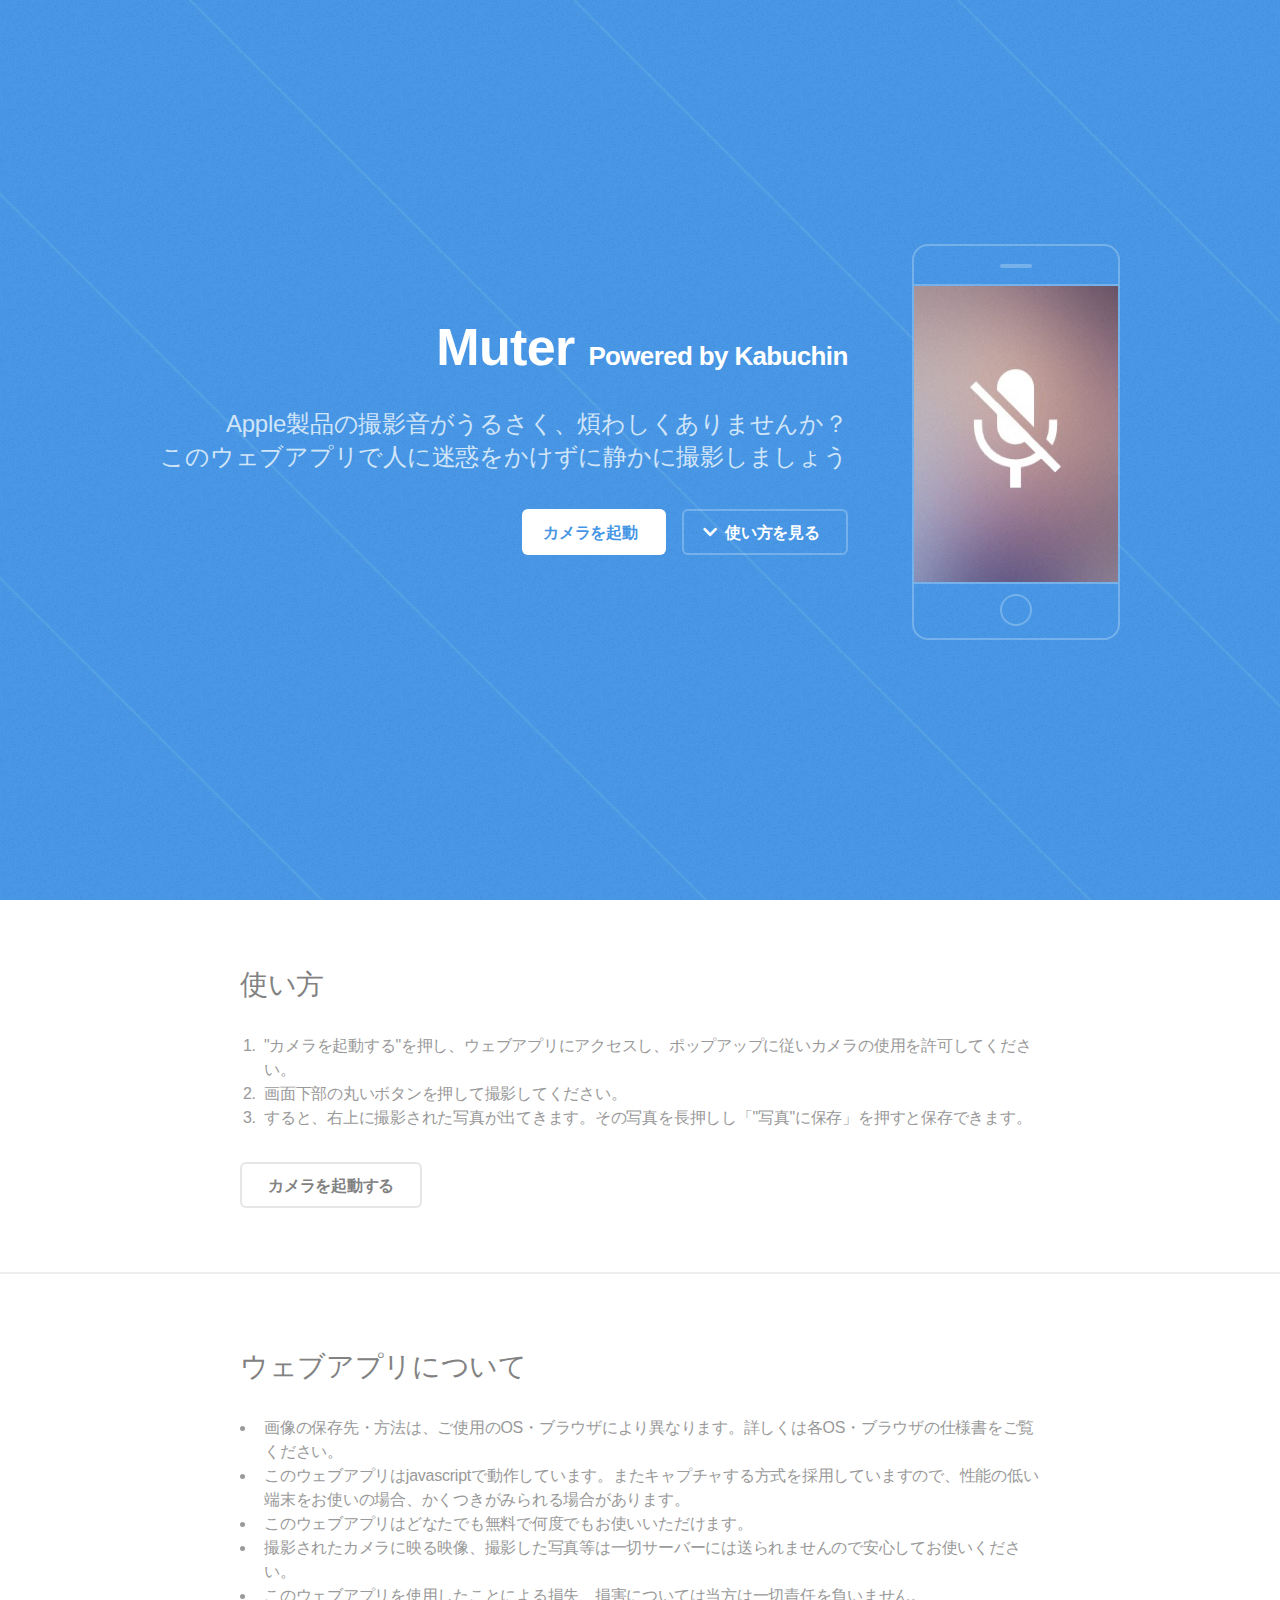
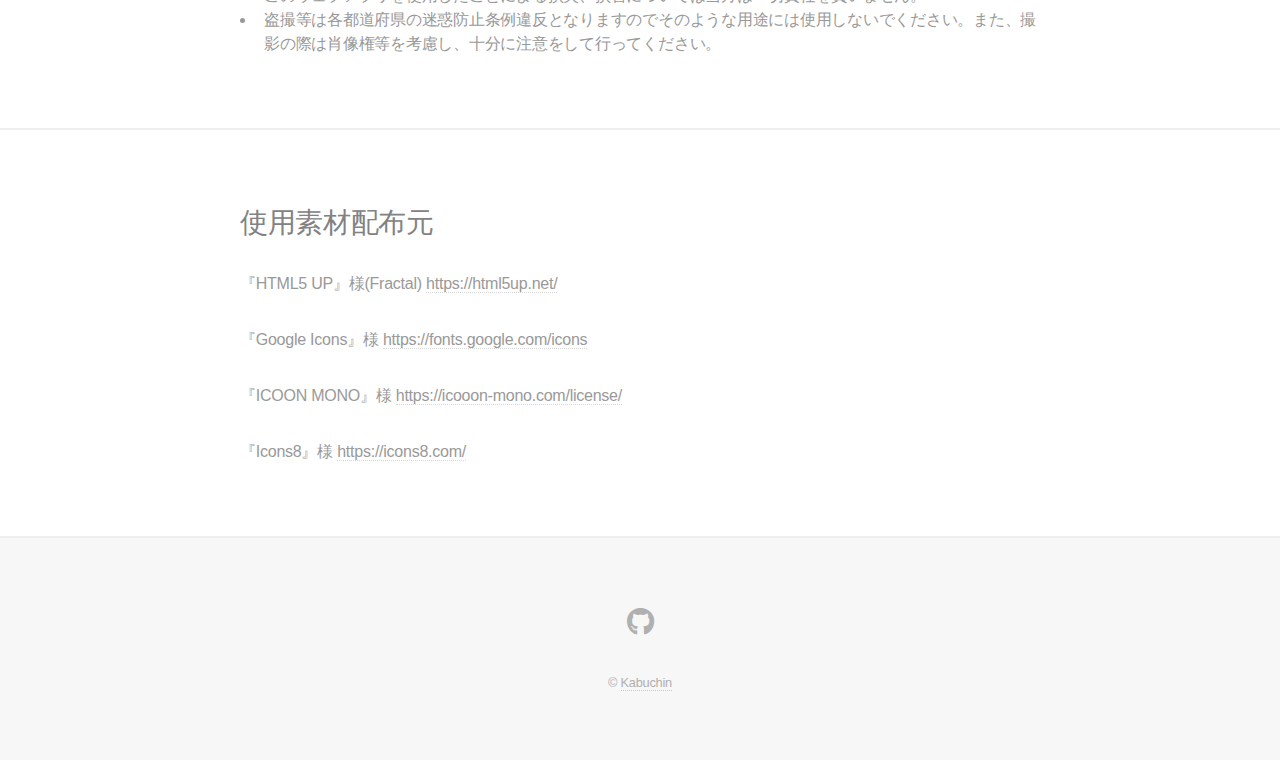
<file: index.html>
<!DOCTYPE HTML>
<html>
<head>
    <title>Muter</title>
    <meta charset="utf-8" />
    <meta name="viewport" content="width=device-width, initial-scale=1, user-scalable=no" />
    <link rel="stylesheet" href="assets/css/main.css" />
    <link rel="icon" href="images/favicon.png">
</head>
<body class="is-preload">
    <header id="header">
        <div class="content">
            <h1><a>Muter </a><a class="Powered">Powered by Kabuchin</a></h1>
            <p>Apple製品の撮影音がうるさく、煩わしくありませんか？<br />このウェブアプリで人に迷惑をかけずに静かに撮影しましょう</p>
            <ul class="actions">
                <li><a href="./camera/" class="button primary icon solid">カメラを起動</a></li>
                <li><a href="#main" class="button icon solid fa-chevron-down scrolly">使い方を見る</a></li>
            </ul>
        </div>
        <div class="image phone">
            <div class="inner">
                <img src="images/screen.jpg" alt="" />
            </div>
        </div>
    </header>
    <section id="main" class="wrapper">
        <div class="inner">
            <h2>使い方</h2>
            <ol>
                <li>"カメラを起動する"を押し、ウェブアプリにアクセスし、ポップアップに従いカメラの使用を許可してください。</li>
                <li>画面下部の丸いボタンを押して撮影してください。</li>
                <li>すると、右上に撮影された写真が出てきます。その写真を長押しし「"写真"に保存」を押すと保存できます。</li>
            </ol>
            <ul class="actions">
                <li><a href="./camera/" class="button">カメラを起動する</a></li>
            </ul>
        </div>
    </section>
    <section id="about" class="wrapper">
        <div class="inner">
            <h2>ウェブアプリについて</h2>
            <ul>
                <li>画像の保存先・方法は、ご使用のOS・ブラウザにより異なります。詳しくは各OS・ブラウザの仕様書をご覧ください。</li>
                <li>このウェブアプリはjavascriptで動作しています。またキャプチャする方式を採用していますので、性能の低い端末をお使いの場合、かくつきがみられる場合があります。</li>
                <li>このウェブアプリはどなたでも無料で何度でもお使いいただけます。</li>
                <li>撮影されたカメラに映る映像、撮影した写真等は一切サーバーには送られませんので安心してお使いください。</li>
                <li>このウェブアプリを使用したことによる損失、損害については当方は一切責任を負いません。</li>
                <li>盗撮等は各都道府県の迷惑防止条例違反となりますのでそのような用途には使用しないでください。また、撮影の際は肖像権等を考慮し、十分に注意をして行ってください。</li>
            </ul>
        </div>
    </section>
    <section id="credit" class="wrapper">
        <div class="inner">
            <h2>使用素材配布元</h2>
<p>『HTML5 UP』様(Fractal) <a href="https://html5up.net/">https://html5up.net/</a></p>
<p>『Google Icons』様 <a href="https://fonts.google.com/icons">https://fonts.google.com/icons</a></p>
<p>『ICOON MONO』様 <a href="https://icooon-mono.com/license/">https://icooon-mono.com/license/</a></p>
 <p>『Icons8』様 <a href="https://icons8.com/">https://icons8.com/</a></p>
        </div>
    </section>
    <footer id="footer">
        <ul class="icons">
            <li><a href="https://github.com/kabuchin" class="icon brands fa-github"><span class="label">Github</span></a></li>
        </ul>
        <p class="copyright">© <a href="https://23o7.site/">Kabuchin</a></p>
    </footer>
    <script src="assets/js/jquery.min.js"></script>
    <script src="assets/js/jquery.scrolly.min.js"></script>
    <script src="assets/js/browser.min.js"></script>
    <script src="assets/js/breakpoints.min.js"></script>
    <script src="assets/js/util.js"></script>
    <script src="assets/js/main.js"></script>
</body>
</html>
</file>
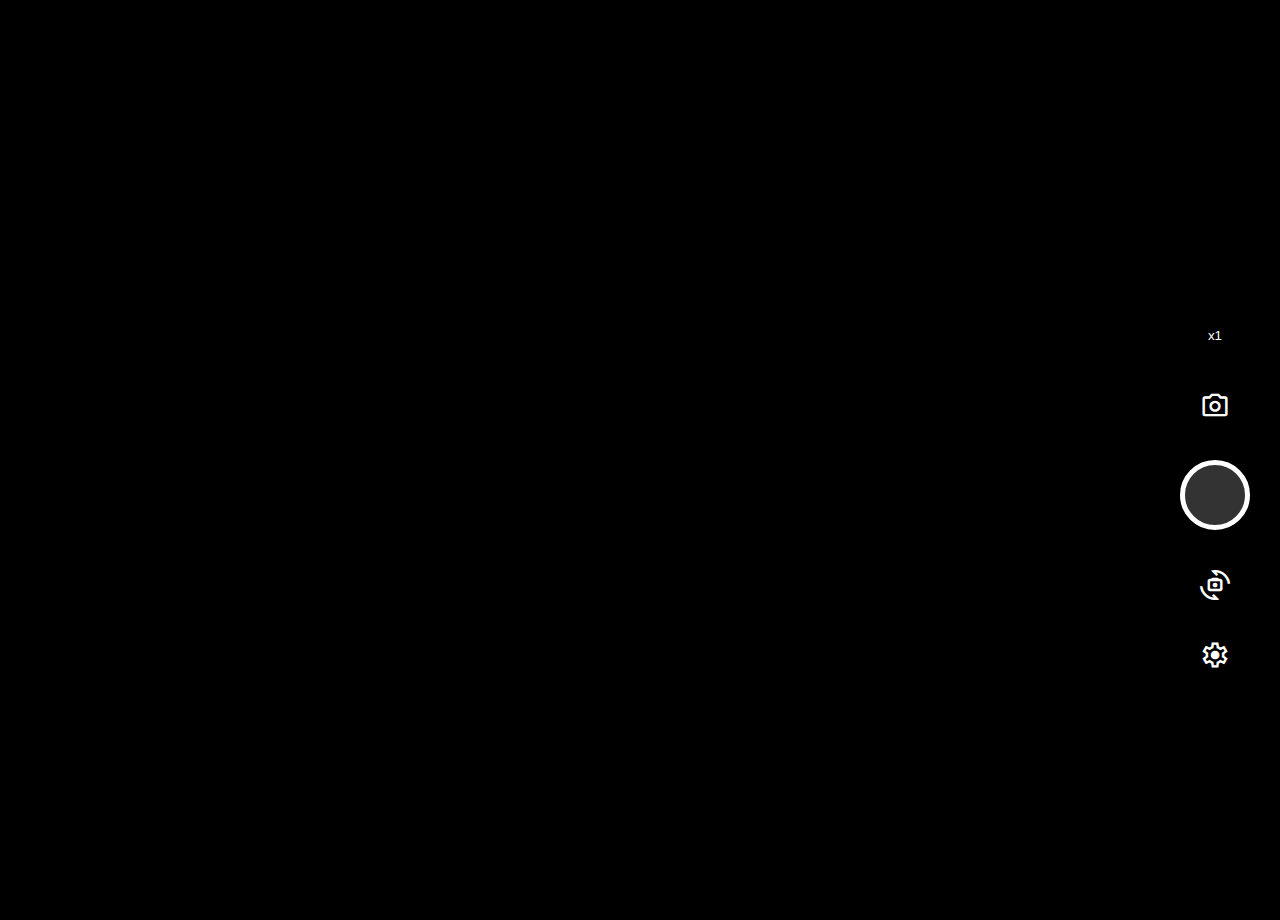
<file: camera/index.html>
<!DOCTYPE html>
<html>
<head>
    <meta charset="UTF-8">
    <title>Muter</title>
    <link href="https://fonts.googleapis.com/css2?family=Material+Symbols+Outlined" rel="stylesheet" />
    <link rel="icon" href="../images/favicon.png">
    <style>
        /* 全体のスタイルリセット */
        body, html {
            margin: 0;
            padding: 0;
            overflow: hidden;
            background-color: black;
        }
        /* ビデオ要素を全画面表示 */
        #video {
            position: absolute;
            top: 0;
            left: 0;
            width: 100%;
            height: 100%;
            object-fit: cover;
        }
        /* フラッシュ効果 */
        #flash {
            position: absolute;
            top: 0;
            left: 0;
            width: 100%;
            height: 100%;
            background-color: white;
            opacity: 0;
            pointer-events: none;
            transition: opacity 0.1s;
        }
        /* コントロールの配置 */
        #controls {
            position: absolute;
            top: 0;
            right: 0;
            display: flex;
            flex-direction: column;
            justify-content: center;
            align-items: center;
            padding: 10px;
        }
        /* シャッターボタンのスタイル */
        #shutter-button {
            width: 70px;
            height: 70px;
            border: 5px solid white;
            background-color: rgba(255,255,255,0.2);
            border-radius: 50%;
            margin: 20px;
            cursor: pointer;
            transition: background-color 0.2s, transform 0.1s;
        }
        #shutter-button:active {
            background-color: rgba(255,255,255,0.5);
            transform: scale(0.7);
        }
        /* 共通のボタンスタイル */
        .control-button {
            background-color: rgba(0,0,0,0.5);
            color: white;
            border: none;
            border-radius: 50%;
            cursor: pointer;
            width: 50px;
            height: 50px;
            display: flex;
            align-items: center;
            justify-content: center;
            margin: 10px;
            transition: background-color 0.2s, transform 0.1s;
        }
        .control-button:active {
            background-color: rgba(255,255,255,0.2);
            transform: scale(0.7);
        }
        /* 拡大スライダーのスタイル */
        #zoom-slider {
            -webkit-appearance: none;
            width: 80%;
            margin: 0;
            position: absolute;
            bottom: 100px;
            left: 10%;
            display: none;
        }
        #zoom-slider::-webkit-slider-runnable-track {
            height: 8px;
            background: rgba(255, 255, 255, 0.5);
            border-radius: 4px;
        }
        #zoom-slider::-webkit-slider-thumb {
            -webkit-appearance: none;
            width: 20px;
            height: 20px;
            background: white;
            border-radius: 50%;
            margin-top: -6px;
        }
        #zoom-slider::-moz-range-track {
            height: 8px;
            background: rgba(255, 255, 255, 0.5);
            border-radius: 4px;
        }
        #zoom-slider::-moz-range-thumb {
            width: 20px;
            height: 20px;
            background: white;
            border-radius: 50%;
        }
        /* Material Symbolsのスタイル */
        .material-symbols-outlined {
            font-family: 'Material Symbols Outlined';
            font-weight: normal;
            font-style: normal;
            font-size: 30px; /* アイコンのサイズを調整 */
            display: inline-block;
            line-height: 1;
            text-transform: none;
            letter-spacing: normal;
            word-wrap: normal;
            white-space: nowrap;
            direction: ltr;
        }
        /* 設定ウィンドウのスタイル */
        #settings-window {
            position: fixed;
            top: 0;
            left: 0;
            width: 100%;
            height: 100%;
            background: rgba(0,0,0,0.7);
            display: none;
            align-items: center;
            justify-content: center;
            z-index: 10;
        }
        #settings-content {
            background: white;
            padding: 20px;
            border-radius: 10px;
            width: 80%;
            max-width: 400px;
        }
        #settings-content h2 {
            margin-top: 0;
        }
        #settings-content div {
            margin-bottom: 15px;
        }
        #settings-content label {
            display: block;
            margin-bottom: 5px;
        }
        #settings-content select, #settings-content input {
            width: 100%;
            padding: 8px;
            box-sizing: border-box;
        }
        #close-settings {
            width: 100%;
            padding: 10px;
            background-color: #2196F3;
            color: white;
            border: none;
            border-radius: 5px;
            cursor: pointer;
        }
        #close-settings:hover {
            background-color: #1976D2;
        }
    </style>
</head>
<body>
    <!-- カメラ映像の表示 -->
    <video id="video" autoplay playsinline></video>
    <!-- フラッシュ効果の要素 -->
    <div id="flash"></div>
    <!-- コントロールボタンの配置 -->
    <div id="controls">
        <button id="mute-button" class="control-button"><span class="material-symbols-outlined">&#xE029;</span></button>
        <button id="zoom-button" class="control-button">x1</button>
        <button id="switch-mode" class="control-button"><span class="material-symbols-outlined">&#xE412;</span></button>
        <button id="shutter-button"></button>
        <button id="switch-camera" class="control-button"><span class="material-symbols-outlined">&#xEFEB;</span></button>
        <button id="settings-button" class="control-button"><span class="material-symbols-outlined">&#xE8B8;</span></button>
    </div>
    <!-- 拡大スライダー -->
    <input type="range" id="zoom-slider" min="1" max="3" step="0.1" value="1">
    <!-- 設定ウィンドウ -->
    <div id="settings-window">
        <div id="settings-content">
            <h2>設定</h2>
            <!-- 写真の出力形式 -->
            <div>
                <label for="photo-format">写真の出力形式:</label>
                <select id="photo-format">
                    <option value="jpeg">JPEG</option>
                    <option value="png">PNG</option>
                </select>
            </div>
            <!-- ボタン類の配置 -->
            <div>
                <label for="button-layout">ボタン類の配置:</label>
                <select id="button-layout">
                    <option value="right">右（縦）</option>
                    <option value="left">左（縦）</option>
                    <option value="top">上（横）</option>
                    <option value="bottom">下（横）</option>
                </select>
            </div>
            <!-- ファイル名の出力形式 -->
            <div>
                <label for="filename-format">ファイル名の出力形式:</label>
                <select id="filename-format">
                    <option value="muter-yyyy_MM_dd HH;mm-ss">muter-yyyy_MM_dd HH;mm-ss</option>
                    <option value="muter-yyyy_MM_dd HHmmss">muter-yyyy_MM_dd HHmmss</option>
                    <option value="muter-yyyy_MM_dd HH;mm">muter-yyyy_MM_dd HH;mm</option>
                    <option value="muter-yy_MM_dd HH;mm-ss">muter-yy_MM_dd HH;mm-ss</option>
                    <option value="muter-yy_MM_dd HHmmss">muter-yy_MM_dd HHmmss</option>
                    <option value="muter-yy_MM_dd HH;mm">muter-yy_MM_dd HH;mm</option>
                    <option value="muter-MM_dd HH;mm-ss">muter-MM_dd HH;mm-ss</option>
                    <option value="muter-MM_dd HHmmss">muter-MM_dd HHmmss</option>
                    <option value="muter-MM_dd HH;mm">muter-MM_dd HH;mm</option>
                </select>
            </div>
            <!-- 閉じるボタン -->
            <button id="close-settings">閉じる</button>
        </div>
    </div>
    <script>
        const video = document.getElementById('video');
        const shutterButton = document.getElementById('shutter-button');
        const switchModeButton = document.getElementById('switch-mode');
        const flash = document.getElementById('flash');
        const switchCameraButton = document.getElementById('switch-camera');
        const zoomButton = document.getElementById('zoom-button');
        const zoomSlider = document.getElementById('zoom-slider');
        const muteButton = document.getElementById('mute-button');
        const settingsButton = document.getElementById('settings-button');
        const settingsWindow = document.getElementById('settings-window');
        const closeSettingsButton = document.getElementById('close-settings');
        const photoFormatSelect = document.getElementById('photo-format');
        const buttonLayoutSelect = document.getElementById('button-layout');
        const filenameFormatSelect = document.getElementById('filename-format');
        const controls = document.getElementById('controls');

        let mediaStream = null;
        let mediaRecorder = null;
        let chunks = [];
        let mode = 'photo'; // 現在のモードを保持
        let zoomLevel = 1;
        let videoTrack = null;
        let currentFacingMode = 'environment'; // 初期カメラは背面
        let isMuted = false; // 消音状態
        let photoFormat = 'jpeg'; // 写真の出力形式
        let buttonLayout = 'right'; // ボタンの配置
        let filenameFormat = 'muter-yyyy_MM_dd HH;mm-ss'; // ファイル名の出力形式

        // カメラの初期化
        async function initCamera(facingMode) {
            try {
                const constraints = {
                    video: { 
                        facingMode: facingMode ? { exact: facingMode } : 'environment',
                        width: { ideal:9999 },
                        height: { ideal: 9999 }
                    },
                    audio: true // 音声を含める
                };
                mediaStream = await navigator.mediaDevices.getUserMedia(constraints);
                video.srcObject = mediaStream;
                video.muted = true; // 自分のマイクの音を消音にする

                // ビデオトラックの取得
                videoTrack = mediaStream.getVideoTracks()[0];
                // カメラの能力を取得
                let capabilities = videoTrack.getCapabilities();

                // 最大解像度を設定
                let settingsConstraints = {};
                if (capabilities.width && capabilities.height) {
                    settingsConstraints.width = capabilities.width.max;
                    settingsConstraints.height = capabilities.height.max;
                }
                // 初期拡大率を適用
                if (capabilities.zoom) {
                    settingsConstraints.zoom = zoomLevel;
                }
                if (Object.keys(settingsConstraints).length > 0) {
                    await videoTrack.applyConstraints(settingsConstraints);
                }

            } catch (error) {
                console.error('カメラにアクセスできませんでした：', error);
            }
        }

        // カメラを起動
        (async () => {
            // 設定を読み込む
            loadSettings();
            await initCamera(currentFacingMode);
            applyButtonLayout(); // 初期ボタン配置を適用
            updateMuteButtonVisibility(); // 初期のmuteButtonの表示を設定
        })();

        // シャッターボタンのクリックイベント
        shutterButton.addEventListener('click', () => {
            if (mode === 'photo') {
                takePhoto();
            } else if (mode === 'video') {
                if (mediaRecorder && mediaRecorder.state === 'recording') {
                    stopRecording();
                } else {
                    startRecording();
                }
            }
        });

        // モード切替ボタンのクリックイベント
        switchModeButton.addEventListener('click', () => {
            if (mode === 'photo') {
                mode = 'video';
                switchModeButton.innerHTML = '<span class="material-symbols-outlined">&#xE04B;</span>'; // 動画アイコン
                shutterButton.style.borderColor = 'red';
            } else {
                mode = 'photo';
                switchModeButton.innerHTML = '<span class="material-symbols-outlined">&#xE412;</span>'; // 写真アイコン
                shutterButton.style.borderColor = 'white';
                shutterButton.style.backgroundColor = 'rgba(255,255,255,0.2)';
            }
            updateMuteButtonVisibility();
        });

        // カメラ切替ボタンのクリックイベント
        switchCameraButton.addEventListener('click', async () => {
            // すべてのトラックを停止
            if (mediaStream) {
                mediaStream.getTracks().forEach(track => track.stop());
            }

            // カメラの向きを切り替え
            currentFacingMode = currentFacingMode === 'environment' ? 'user' : 'environment';
            await initCamera(currentFacingMode);
        });

        // 消音ボタンのクリックイベント
        muteButton.addEventListener('click', () => {
            isMuted = !isMuted;
            if (isMuted) {
                muteButton.innerHTML = '<span class="material-symbols-outlined">&#xE02B;</span>'; // 消音アイコン
            } else {
                muteButton.innerHTML = '<span class="material-symbols-outlined">&#xE029;</span>'; // 音声アイコン
            }
        });

        // 設定ボタンのクリックイベント
        settingsButton.addEventListener('click', () => {
            settingsWindow.style.display = 'flex';
        });

        // 設定ウィンドウを閉じる
        closeSettingsButton.addEventListener('click', () => {
            settingsWindow.style.display = 'none';
            // 設定を適用
            photoFormat = photoFormatSelect.value;
            buttonLayout = buttonLayoutSelect.value;
            filenameFormat = filenameFormatSelect.value;
            applyButtonLayout();
            saveSettings(); // 設定を保存
        });

        // ボタン配置を適用する関数
        function applyButtonLayout() {
            controls.style.flexDirection = (buttonLayout === 'top' || buttonLayout === 'bottom') ? 'row' : 'column';
            controls.style.top = (buttonLayout === 'top') ? '0' : (buttonLayout === 'bottom') ? 'auto' : '0';
            controls.style.bottom = (buttonLayout === 'bottom') ? '0' : 'auto';
            controls.style.left = (buttonLayout === 'left') ? '0' : 'auto';
            controls.style.right = (buttonLayout === 'right') ? '0' : 'auto';
            controls.style.justifyContent = 'center';
            controls.style.alignItems = 'center';
            controls.style.width = (buttonLayout === 'left' || buttonLayout === 'right') ? 'auto' : '100%';
            controls.style.height = (buttonLayout === 'top' || buttonLayout === 'bottom') ? 'auto' : '100%';
        }

        // 設定を保存する関数
        function saveSettings() {
            const settings = {
                photoFormat: photoFormat,
                buttonLayout: buttonLayout,
                filenameFormat: filenameFormat
            };
            localStorage.setItem('cameraAppSettings', JSON.stringify(settings));
        }

        // 設定を読み込む関数
        function loadSettings() {
            const settings = JSON.parse(localStorage.getItem('cameraAppSettings'));
            if (settings) {
                photoFormat = settings.photoFormat || 'jpeg';
                buttonLayout = settings.buttonLayout || 'right';
                filenameFormat = settings.filenameFormat || 'muter-yyyy_MM_dd HH;mm-ss';

                // セレクトボックスの値を設定
                photoFormatSelect.value = photoFormat;
                buttonLayoutSelect.value = buttonLayout;
                filenameFormatSelect.value = filenameFormat;
            }
        }

        // 消音ボタンの表示を更新する関数
        function updateMuteButtonVisibility() {
            if (mode === 'photo') {
                muteButton.style.visibility = 'hidden';
            } else {
                muteButton.style.visibility = 'visible';
            }
        }

        // 写真を撮影
        function takePhoto() {
            // フラッシュ効果
            flash.style.opacity = '1';
            setTimeout(() => {
                flash.style.opacity = '0';
            }, 100);

            const canvas = document.createElement('canvas');
            canvas.width = video.videoWidth;
            canvas.height = video.videoHeight;
            const ctx = canvas.getContext('2d');
            ctx.drawImage(video, 0, 0, canvas.width, canvas.height);
            canvas.toBlob((blob) => {
                const url = URL.createObjectURL(blob);
                const a = document.createElement('a');
                a.href = url;

                // 撮影日時を取得してファイル名に使用
                const now = new Date();
                const formattedDate = formatDate(now, filenameFormat);
                a.download = formattedDate + '.' + (photoFormat === 'jpeg' ? 'jpg' : 'png');

                document.body.appendChild(a);
                a.click();
                document.body.removeChild(a);
                URL.revokeObjectURL(url);
            }, 'image/' + photoFormat);
        }

        // 録画を開始
        function startRecording() {
            chunks = [];
            let options = null;

            // サポートされているMIMEタイプを検出
            const mimeTypes = [
                'video/webm;codecs=vp9','video/webm;codecs=vp8',
                'video/webm',
                'video/mp4',
                'video/x-matroska;codecs=avc1',
                'video/mpeg'
            ];

            for (let i = 0; i < mimeTypes.length; i++) {
                if (MediaRecorder.isTypeSupported(mimeTypes[i])) {
                    options = { mimeType: mimeTypes[i] };
                    break;
                }
            }

            // MIMEタイプがサポートされていない場合
            if (options === null) {
                options = {};
            }

            try {
                // 音声トラックを制御
                let recordingStream;
                if (isMuted) {
                    // ビデオトラックのみを含む新しいMediaStreamを作成
                    recordingStream = new MediaStream(mediaStream.getVideoTracks());
                } else {
                    recordingStream = mediaStream;
                }

                mediaRecorder = new MediaRecorder(recordingStream, options);
            } catch (e) {
                alert('このブラウザ・デバイスでは録画機能がサポートされていません。');
                console.error('MediaRecorderの初期化に失敗しました：', e);return;
            }

            mediaRecorder.ondataavailable = (e) => {
                if (e.data.size > 0) {
                    chunks.push(e.data);
                }
            };
            mediaRecorder.onstop = saveVideo;
            mediaRecorder.start();
            shutterButton.style.backgroundColor = 'red';
        }

        // 録画を停止
        function stopRecording() {
            mediaRecorder.stop();
            shutterButton.style.backgroundColor = 'rgba(255,255,255,0.2)';
        }

        // 動画を保存
        function saveVideo() {
            const blob = new Blob(chunks, { type: mediaRecorder.mimeType });
            const url = URL.createObjectURL(blob);
            const a = document.createElement('a');
            a.href = url;

            let fileExtension = 'webm';
            if (mediaRecorder.mimeType.includes('mp4')){
                fileExtension = 'mp4';
            } else if (mediaRecorder.mimeType.includes('ogg')){
                fileExtension = 'ogv';
            } else if (mediaRecorder.mimeType.includes('x-matroska')){
                fileExtension = 'mkv';
            } else if (mediaRecorder.mimeType.includes('mpeg')){
                fileExtension = 'mpeg';
            }

            // 撮影日時を取得してファイル名に使用
            const now = new Date();
            const formattedDate = formatDate(now, filenameFormat);

            // ファイル名を設定
            a.download = formattedDate + '.' + fileExtension;

            document.body.appendChild(a);
            a.click();
            document.body.removeChild(a);
            URL.revokeObjectURL(url);
        }

        // ファイル名のフォーマット関数
        function formatDate(date, format) {
            const map = {
                'yyyy': date.getFullYear(),
                'yy': ('0' + (date.getFullYear() % 100)).slice(-2),
                'MM': ('0' + (date.getMonth() + 1)).slice(-2),
                'dd': ('0' + date.getDate()).slice(-2),
                'HH': ('0' + date.getHours()).slice(-2),
                'mm': ('0' + date.getMinutes()).slice(-2),
                'ss': ('0' + date.getSeconds()).slice(-2),
            };
            return format.replace(/yyyy|yy|MM|dd|HH|mm|ss/g, matched => map[matched]);
        }

        // 拡大ボタンの処理
        let pressTimer;
        zoomButton.addEventListener('mousedown', e => {
            e.preventDefault();
            pressTimer = setTimeout(showZoomSlider, 500);
        });
        zoomButton.addEventListener('mouseup', e => {
            e.preventDefault();
            if (pressTimer) {
                clearTimeout(pressTimer);
                toggleZoom();
            }
        });
        zoomButton.addEventListener('mouseleave', e => {
            if (pressTimer) {
                clearTimeout(pressTimer);
            }
        });
        zoomButton.addEventListener('touchstart', e => {
            e.preventDefault();
            pressTimer = setTimeout(showZoomSlider, 500);
        });
        zoomButton.addEventListener('touchend', e => {
            e.preventDefault();
            if (pressTimer) {
                clearTimeout(pressTimer);
                toggleZoom();
            }
        });
        function toggleZoom(){
            if (zoomLevel === 1){
                zoomLevel = 2;
            } else {
                zoomLevel = 1;
            }
            applyZoom();
        }

        let zoomSliderTimeout;

        function showZoomSlider(){
            zoomSlider.style.display = 'block';
            resetZoomSliderTimeout();
        }

        zoomSlider.addEventListener('input', e => {
            zoomLevel = parseFloat(zoomSlider.value);
            applyZoom();
            resetZoomSliderTimeout();
        });

        function applyZoom(){
            if(!videoTrack) return;
            let capabilities = videoTrack.getCapabilities();
            if(capabilities.zoom){
                let constraints = { advanced: [{ zoom: zoomLevel }] };
                videoTrack.applyConstraints(constraints);
                zoomButton.textContent = 'x' + zoomLevel.toFixed(1);
            }
        }

        function resetZoomSliderTimeout() {
            if (zoomSliderTimeout) {
                clearTimeout(zoomSliderTimeout);
            }
            zoomSliderTimeout = setTimeout(() => {
                zoomSlider.style.display = 'none';
            }, 3000); // 3秒後に非表示
        }

    </script>
</body>
</html>
</file>
<file: assets/css/main.css>
@import url(fontawesome-all.min.css);

/*
	Fractal by HTML5 UP
	html5up.net | @ajlkn
	Free for personal and commercial use under the CCA 3.0 license (html5up.net/license)
*/

html, body, div, span, applet, object,
iframe, h1, h2, h3, h4, h5, h6, p, blockquote,
pre, a, abbr, acronym, address, big, cite,
code, del, dfn, em, img, ins, kbd, q, s, samp,
small, strike, strong, sub, sup, tt, var, b,
u, i, center, dl, dt, dd, ol, ul, li, fieldset,
form, label, legend, table, caption, tbody,
tfoot, thead, tr, th, td, article, aside,
canvas, details, embed, figure, figcaption,
footer, header, hgroup, menu, nav, output, ruby,
section, summary, time, mark, audio, video {
	margin: 0;
	padding: 0;
	border: 0;
	font-size: 100%;
	font: inherit;
	vertical-align: baseline;}

article, aside, details, figcaption, figure,
footer, header, hgroup, menu, nav, section {
	display: block;}

body {
	line-height: 1;
}

.Powered {
   font-size: 0.5em;
}

ol, ul {
	list-style: none;
}

blockquote, q {
	quotes: none;
}

	blockquote:before, blockquote:after, q:before, q:after {
		content: '';
		content: none;
	}

table {
	border-collapse: collapse;
	border-spacing: 0;
}

body {
	-webkit-text-size-adjust: none;
}

mark {
	background-color: transparent;
	color: inherit;
}

input::-moz-focus-inner {
	border: 0;
	padding: 0;
}

input, select, textarea {
	-moz-appearance: none;
	-webkit-appearance: none;
	-ms-appearance: none;
	appearance: none;
}

/* Basic */

	@-ms-viewport {
		width: device-width;
	}

	body {
		-ms-overflow-style: scrollbar;
	}

	@media screen and (max-width: 360px) {

		html, body {
			min-width: 320px;
		}

	}

	html {
		box-sizing: border-box;
	}

	*, *:before, *:after {
		box-sizing: inherit;
	}

	body {
		background: #ffffff;
	}

		body.is-preload *, body.is-preload *:before, body.is-preload *:after {
			-moz-animation: none !important;
			-webkit-animation: none !important;
			-ms-animation: none !important;
			animation: none !important;
			-moz-transition: none !important;
			-webkit-transition: none !important;
			-ms-transition: none !important;
			transition: none !important;
		}

/* Type */

	body {
		color: #999999;
	}

	html, input, select, textarea {
		font-size: 16pt;
	}

		@media screen and (max-width: 1680px) {

			html, input, select, textarea {
				font-size: 13pt;
			}

		}

		@media screen and (max-width: 1280px) {

			html, input, select, textarea {
				font-size: 12pt;
			}

		}

		@media screen and (max-width: 360px) {

			html, input, select, textarea {
				font-size: 11pt;
			}

		}

	body, input, select, textarea {
		font-family: Arial, Helvetica, sans-serif;
		font-weight: normal;
		line-height: 1.5em;
		letter-spacing: -0.015em;
	}

	a {
		-moz-transition: color 0.2s ease-in-out, border-bottom-color 0.2s ease-in-out;
		-webkit-transition: color 0.2s ease-in-out, border-bottom-color 0.2s ease-in-out;
		-ms-transition: color 0.2s ease-in-out, border-bottom-color 0.2s ease-in-out;
		transition: color 0.2s ease-in-out, border-bottom-color 0.2s ease-in-out;
		text-decoration: none;
		border-bottom: dotted 1px;
	}

		a:hover {
			border-bottom-color: transparent !important;
		}

	strong, b {
		font-weight: bold;
	}

	em, i {
		font-style: italic;
	}

	p {
		margin: 0 0 2em 0;
	}

	h1, h2, h3, h4, h5, h6 {
		font-weight: normal;
		line-height: 1em;
		margin: 0 0 1em 0;
		letter-spacing: -0.0125em;
	}

		h1 a, h2 a, h3 a, h4 a, h5 a, h6 a {
			color: inherit;
			text-decoration: none;
			border-bottom: none;
		}

		@media screen and (max-width: 980px) {

			h1 br, h2 br, h3 br, h4 br, h5 br, h6 br {
				display: none;
			}

		}

	h2 {
		font-size: 1.75em;
		line-height: 1.5em;
	}

	h3 {
		font-size: 1.5em;
		line-height: 1.5em;
	}

	h4 {
		font-size: 1.1em;
		line-height: 1.5em;
	}

	h5 {
		font-size: 0.9em;
		line-height: 1.5em;
	}

	h6 {
		font-size: 0.7em;
		line-height: 1.5em;
	}

	@media screen and (max-width: 736px) {

		h2 {
			font-size: 1.25em;
		}

		h3 {
			font-size: 1.2em;
		}

		h4 {
			font-size: 1em;
		}

	}

	sub {
		font-size: 0.8em;
		position: relative;
		top: 0.5em;
	}

	sup {
		font-size: 0.8em;
		position: relative;
		top: -0.5em;
	}

	blockquote {
		border-left-style: solid;
		border-left-width: 4px;
		font-style: italic;
		margin: 0 0 2em 0;
		padding: 0.5em 0 0.5em 2em;
	}

	code {
		border-radius: 6px;
		border-style: solid;
		border-width: 1px;
		font-family: "Courier New", monospace;
		font-size: 0.9em;
		margin: 0 0.25em;
		padding: 0.25em 0.65em;
	}

	pre {
		-webkit-overflow-scrolling: touch;
		font-family: "Courier New", monospace;
		font-size: 0.9em;
		margin: 0 0 2em 0;
	}

		pre code {
			display: block;
			line-height: 1.75em;
			padding: 1em 1.5em;
			overflow-x: auto;
		}

	hr {
		border: 0;
		border-bottom-style: solid;
		border-bottom-width: 1px;
		margin: 2em 0;
	}

		hr.major {
			margin: 3em 0;
		}

	.align-left {
		text-align: left;
	}

	.align-center {
		text-align: center;
	}

	.align-right {
		text-align: right;
	}

	input, select, textarea {
		color: #999999;
	}

	a {
		color: inherit;
		border-bottom-color: #d6d6d6;
	}

		a:hover {
			color: #4696e5;
		}

	strong, b {
		color: #828282;
	}

	h1, h2, h3, h4, h5, h6 {
		color: #828282;
	}

	blockquote {
		border-left-color: #e6e6e6;
	}

	code {
		background: rgba(144, 144, 144, 0.075);
		border-color: #e6e6e6;
	}

	hr {
		border-bottom-color: #e6e6e6;
	}

/* Row */

	.row {
		display: flex;
		flex-wrap: wrap;
		box-sizing: border-box;
		align-items: stretch;
	}

		.row > * {
			box-sizing: border-box;
		}

		.row.gtr-uniform > * > :last-child {
			margin-bottom: 0;
		}

		.row.aln-left {
			justify-content: flex-start;
		}

		.row.aln-center {
			justify-content: center;
		}

		.row.aln-right {
			justify-content: flex-end;
		}

		.row.aln-top {
			align-items: flex-start;
		}

		.row.aln-middle {
			align-items: center;
		}

		.row.aln-bottom {
			align-items: flex-end;
		}

		.row > .imp {
			order: -1;
		}

		.row > .col-1 {
			width: 8.33333%;
		}

		.row > .off-1 {
			margin-left: 8.33333%;
		}

		.row > .col-2 {
			width: 16.66667%;
		}

		.row > .off-2 {
			margin-left: 16.66667%;
		}

		.row > .col-3 {
			width: 25%;
		}

		.row > .off-3 {
			margin-left: 25%;
		}

		.row > .col-4 {
			width: 33.33333%;
		}

		.row > .off-4 {
			margin-left: 33.33333%;
		}

		.row > .col-5 {
			width: 41.66667%;
		}

		.row > .off-5 {
			margin-left: 41.66667%;
		}

		.row > .col-6 {
			width: 50%;
		}

		.row > .off-6 {
			margin-left: 50%;
		}

		.row > .col-7 {
			width: 58.33333%;
		}

		.row > .off-7 {
			margin-left: 58.33333%;
		}

		.row > .col-8 {
			width: 66.66667%;
		}

		.row > .off-8 {
			margin-left: 66.66667%;
		}

		.row > .col-9 {
			width: 75%;
		}

		.row > .off-9 {
			margin-left: 75%;
		}

		.row > .col-10 {
			width: 83.33333%;
		}

		.row > .off-10 {
			margin-left: 83.33333%;
		}

		.row > .col-11 {
			width: 91.66667%;
		}

		.row > .off-11 {
			margin-left: 91.66667%;
		}

		.row > .col-12 {
			width: 100%;
		}

		.row > .off-12 {
			margin-left: 100%;
		}

		.row.gtr-0 {
			margin-top: 0;
			margin-left: 0em;
		}

			.row.gtr-0 > * {
				padding: 0 0 0 0em;
			}

			.row.gtr-0.gtr-uniform {
				margin-top: 0em;
			}

				.row.gtr-0.gtr-uniform > * {
					padding-top: 0em;
				}

		.row.gtr-25 {
			margin-top: 0;
			margin-left: -0.375em;
		}

			.row.gtr-25 > * {
				padding: 0 0 0 0.375em;
			}

			.row.gtr-25.gtr-uniform {
				margin-top: -0.375em;
			}

				.row.gtr-25.gtr-uniform > * {
					padding-top: 0.375em;
				}

		.row.gtr-50 {
			margin-top: 0;
			margin-left: -0.75em;
		}

			.row.gtr-50 > * {
				padding: 0 0 0 0.75em;
			}

			.row.gtr-50.gtr-uniform {
				margin-top: -0.75em;
			}

				.row.gtr-50.gtr-uniform > * {
					padding-top: 0.75em;
				}

		.row {
			margin-top: 0;
			margin-left: -1.5em;
		}

			.row > * {
				padding: 0 0 0 1.5em;
			}

			.row.gtr-uniform {
				margin-top: -1.5em;
			}

				.row.gtr-uniform > * {
					padding-top: 1.5em;
				}

		.row.gtr-150 {
			margin-top: 0;
			margin-left: -2.25em;
		}

			.row.gtr-150 > * {
				padding: 0 0 0 2.25em;
			}

			.row.gtr-150.gtr-uniform {
				margin-top: -2.25em;
			}

				.row.gtr-150.gtr-uniform > * {
					padding-top: 2.25em;
				}

		.row.gtr-200 {
			margin-top: 0;
			margin-left: -3em;
		}

			.row.gtr-200 > * {
				padding: 0 0 0 3em;
			}

			.row.gtr-200.gtr-uniform {
				margin-top: -3em;
			}

				.row.gtr-200.gtr-uniform > * {
					padding-top: 3em;
				}

		@media screen and (max-width: 1680px) {

			.row {
				display: flex;
				flex-wrap: wrap;
				box-sizing: border-box;
				align-items: stretch;
			}

				.row > * {
					box-sizing: border-box;
				}

				.row.gtr-uniform > * > :last-child {
					margin-bottom: 0;
				}

				.row.aln-left {
					justify-content: flex-start;
				}

				.row.aln-center {
					justify-content: center;
				}

				.row.aln-right {
					justify-content: flex-end;
				}

				.row.aln-top {
					align-items: flex-start;
				}

				.row.aln-middle {
					align-items: center;
				}

				.row.aln-bottom {
					align-items: flex-end;
				}

				.row > .imp-xlarge {
					order: -1;
				}

				.row > .col-1-xlarge {
					width: 8.33333%;
				}

				.row > .off-1-xlarge {
					margin-left: 8.33333%;
				}

				.row > .col-2-xlarge {
					width: 16.66667%;
				}

				.row > .off-2-xlarge {
					margin-left: 16.66667%;
				}

				.row > .col-3-xlarge {
					width: 25%;
				}

				.row > .off-3-xlarge {
					margin-left: 25%;
				}

				.row > .col-4-xlarge {
					width: 33.33333%;
				}

				.row > .off-4-xlarge {
					margin-left: 33.33333%;
				}

				.row > .col-5-xlarge {
					width: 41.66667%;
				}

				.row > .off-5-xlarge {
					margin-left: 41.66667%;
				}

				.row > .col-6-xlarge {
					width: 50%;
				}

				.row > .off-6-xlarge {
					margin-left: 50%;
				}

				.row > .col-7-xlarge {
					width: 58.33333%;
				}

				.row > .off-7-xlarge {
					margin-left: 58.33333%;
				}

				.row > .col-8-xlarge {
					width: 66.66667%;
				}

				.row > .off-8-xlarge {
					margin-left: 66.66667%;
				}

				.row > .col-9-xlarge {
					width: 75%;
				}

				.row > .off-9-xlarge {
					margin-left: 75%;
				}

				.row > .col-10-xlarge {
					width: 83.33333%;
				}

				.row > .off-10-xlarge {
					margin-left: 83.33333%;
				}

				.row > .col-11-xlarge {
					width: 91.66667%;
				}

				.row > .off-11-xlarge {
					margin-left: 91.66667%;
				}

				.row > .col-12-xlarge {
					width: 100%;
				}

				.row > .off-12-xlarge {
					margin-left: 100%;
				}

				.row.gtr-0 {
					margin-top: 0;
					margin-left: 0em;
				}

					.row.gtr-0 > * {
						padding: 0 0 0 0em;
					}

					.row.gtr-0.gtr-uniform {
						margin-top: 0em;
					}

						.row.gtr-0.gtr-uniform > * {
							padding-top: 0em;
						}

				.row.gtr-25 {
					margin-top: 0;
					margin-left: -0.375em;
				}

					.row.gtr-25 > * {
						padding: 0 0 0 0.375em;
					}

					.row.gtr-25.gtr-uniform {
						margin-top: -0.375em;
					}

						.row.gtr-25.gtr-uniform > * {
							padding-top: 0.375em;
						}

				.row.gtr-50 {
					margin-top: 0;
					margin-left: -0.75em;
				}

					.row.gtr-50 > * {
						padding: 0 0 0 0.75em;
					}

					.row.gtr-50.gtr-uniform {
						margin-top: -0.75em;
					}

						.row.gtr-50.gtr-uniform > * {
							padding-top: 0.75em;
						}

				.row {
					margin-top: 0;
					margin-left: -1.5em;
				}

					.row > * {
						padding: 0 0 0 1.5em;
					}

					.row.gtr-uniform {
						margin-top: -1.5em;
					}

						.row.gtr-uniform > * {
							padding-top: 1.5em;
						}

				.row.gtr-150 {
					margin-top: 0;
					margin-left: -2.25em;
				}

					.row.gtr-150 > * {
						padding: 0 0 0 2.25em;
					}

					.row.gtr-150.gtr-uniform {
						margin-top: -2.25em;
					}

						.row.gtr-150.gtr-uniform > * {
							padding-top: 2.25em;
						}

				.row.gtr-200 {
					margin-top: 0;
					margin-left: -3em;
				}

					.row.gtr-200 > * {
						padding: 0 0 0 3em;
					}

					.row.gtr-200.gtr-uniform {
						margin-top: -3em;
					}

						.row.gtr-200.gtr-uniform > * {
							padding-top: 3em;
						}

		}

		@media screen and (max-width: 1280px) {

			.row {
				display: flex;
				flex-wrap: wrap;
				box-sizing: border-box;
				align-items: stretch;
			}

				.row > * {
					box-sizing: border-box;
				}

				.row.gtr-uniform > * > :last-child {
					margin-bottom: 0;
				}

				.row.aln-left {
					justify-content: flex-start;
				}

				.row.aln-center {
					justify-content: center;
				}

				.row.aln-right {
					justify-content: flex-end;
				}

				.row.aln-top {
					align-items: flex-start;
				}

				.row.aln-middle {
					align-items: center;
				}

				.row.aln-bottom {
					align-items: flex-end;
				}

				.row > .imp-large {
					order: -1;
				}

				.row > .col-1-large {
					width: 8.33333%;
				}

				.row > .off-1-large {
					margin-left: 8.33333%;
				}

				.row > .col-2-large {
					width: 16.66667%;
				}

				.row > .off-2-large {
					margin-left: 16.66667%;
				}

				.row > .col-3-large {
					width: 25%;
				}

				.row > .off-3-large {
					margin-left: 25%;
				}

				.row > .col-4-large {
					width: 33.33333%;
				}

				.row > .off-4-large {
					margin-left: 33.33333%;
				}

				.row > .col-5-large {
					width: 41.66667%;
				}

				.row > .off-5-large {
					margin-left: 41.66667%;
				}

				.row > .col-6-large {
					width: 50%;
				}

				.row > .off-6-large {
					margin-left: 50%;
				}

				.row > .col-7-large {
					width: 58.33333%;
				}

				.row > .off-7-large {
					margin-left: 58.33333%;
				}

				.row > .col-8-large {
					width: 66.66667%;
				}

				.row > .off-8-large {
					margin-left: 66.66667%;
				}

				.row > .col-9-large {
					width: 75%;
				}

				.row > .off-9-large {
					margin-left: 75%;
				}

				.row > .col-10-large {
					width: 83.33333%;
				}

				.row > .off-10-large {
					margin-left: 83.33333%;
				}

				.row > .col-11-large {
					width: 91.66667%;
				}

				.row > .off-11-large {
					margin-left: 91.66667%;
				}

				.row > .col-12-large {
					width: 100%;
				}

				.row > .off-12-large {
					margin-left: 100%;
				}

				.row.gtr-0 {
					margin-top: 0;
					margin-left: 0em;
				}

					.row.gtr-0 > * {
						padding: 0 0 0 0em;
					}

					.row.gtr-0.gtr-uniform {
						margin-top: 0em;
					}

						.row.gtr-0.gtr-uniform > * {
							padding-top: 0em;
						}

				.row.gtr-25 {
					margin-top: 0;
					margin-left: -0.375em;
				}

					.row.gtr-25 > * {
						padding: 0 0 0 0.375em;
					}

					.row.gtr-25.gtr-uniform {
						margin-top: -0.375em;
					}

						.row.gtr-25.gtr-uniform > * {
							padding-top: 0.375em;
						}

				.row.gtr-50 {
					margin-top: 0;
					margin-left: -0.75em;
				}

					.row.gtr-50 > * {
						padding: 0 0 0 0.75em;
					}

					.row.gtr-50.gtr-uniform {
						margin-top: -0.75em;
					}

						.row.gtr-50.gtr-uniform > * {
							padding-top: 0.75em;
						}

				.row {
					margin-top: 0;
					margin-left: -1.5em;
				}

					.row > * {
						padding: 0 0 0 1.5em;
					}

					.row.gtr-uniform {
						margin-top: -1.5em;
					}

						.row.gtr-uniform > * {
							padding-top: 1.5em;
						}

				.row.gtr-150 {
					margin-top: 0;
					margin-left: -2.25em;
				}

					.row.gtr-150 > * {
						padding: 0 0 0 2.25em;
					}

					.row.gtr-150.gtr-uniform {
						margin-top: -2.25em;
					}

						.row.gtr-150.gtr-uniform > * {
							padding-top: 2.25em;
						}

				.row.gtr-200 {
					margin-top: 0;
					margin-left: -3em;
				}

					.row.gtr-200 > * {
						padding: 0 0 0 3em;
					}

					.row.gtr-200.gtr-uniform {
						margin-top: -3em;
					}

						.row.gtr-200.gtr-uniform > * {
							padding-top: 3em;
						}

		}

		@media screen and (max-width: 980px) {

			.row {
				display: flex;
				flex-wrap: wrap;
				box-sizing: border-box;
				align-items: stretch;
			}

				.row > * {
					box-sizing: border-box;
				}

				.row.gtr-uniform > * > :last-child {
					margin-bottom: 0;
				}

				.row.aln-left {
					justify-content: flex-start;
				}

				.row.aln-center {
					justify-content: center;
				}

				.row.aln-right {
					justify-content: flex-end;
				}

				.row.aln-top {
					align-items: flex-start;
				}

				.row.aln-middle {
					align-items: center;
				}

				.row.aln-bottom {
					align-items: flex-end;
				}

				.row > .imp-medium {
					order: -1;
				}

				.row > .col-1-medium {
					width: 8.33333%;
				}

				.row > .off-1-medium {
					margin-left: 8.33333%;
				}

				.row > .col-2-medium {
					width: 16.66667%;
				}

				.row > .off-2-medium {
					margin-left: 16.66667%;
				}

				.row > .col-3-medium {
					width: 25%;
				}

				.row > .off-3-medium {
					margin-left: 25%;
				}

				.row > .col-4-medium {
					width: 33.33333%;
				}

				.row > .off-4-medium {
					margin-left: 33.33333%;
				}

				.row > .col-5-medium {
					width: 41.66667%;
				}

				.row > .off-5-medium {
					margin-left: 41.66667%;
				}

				.row > .col-6-medium {
					width: 50%;
				}

				.row > .off-6-medium {
					margin-left: 50%;
				}

				.row > .col-7-medium {
					width: 58.33333%;
				}

				.row > .off-7-medium {
					margin-left: 58.33333%;
				}

				.row > .col-8-medium {
					width: 66.66667%;
				}

				.row > .off-8-medium {
					margin-left: 66.66667%;
				}

				.row > .col-9-medium {
					width: 75%;
				}

				.row > .off-9-medium {
					margin-left: 75%;
				}

				.row > .col-10-medium {
					width: 83.33333%;
				}

				.row > .off-10-medium {
					margin-left: 83.33333%;
				}

				.row > .col-11-medium {
					width: 91.66667%;
				}

				.row > .off-11-medium {
					margin-left: 91.66667%;
				}

				.row > .col-12-medium {
					width: 100%;
				}

				.row > .off-12-medium {
					margin-left: 100%;
				}

				.row.gtr-0 {
					margin-top: 0;
					margin-left: 0em;
				}

					.row.gtr-0 > * {
						padding: 0 0 0 0em;
					}

					.row.gtr-0.gtr-uniform {
						margin-top: 0em;
					}

						.row.gtr-0.gtr-uniform > * {
							padding-top: 0em;
						}

				.row.gtr-25 {
					margin-top: 0;
					margin-left: -0.375em;
				}

					.row.gtr-25 > * {
						padding: 0 0 0 0.375em;
					}

					.row.gtr-25.gtr-uniform {
						margin-top: -0.375em;
					}

						.row.gtr-25.gtr-uniform > * {
							padding-top: 0.375em;
						}

				.row.gtr-50 {
					margin-top: 0;
					margin-left: -0.75em;
				}

					.row.gtr-50 > * {
						padding: 0 0 0 0.75em;
					}

					.row.gtr-50.gtr-uniform {
						margin-top: -0.75em;
					}

						.row.gtr-50.gtr-uniform > * {
							padding-top: 0.75em;
						}

				.row {
					margin-top: 0;
					margin-left: -1.5em;
				}

					.row > * {
						padding: 0 0 0 1.5em;
					}

					.row.gtr-uniform {
						margin-top: -1.5em;
					}

						.row.gtr-uniform > * {
							padding-top: 1.5em;
						}

				.row.gtr-150 {
					margin-top: 0;
					margin-left: -2.25em;
				}

					.row.gtr-150 > * {
						padding: 0 0 0 2.25em;
					}

					.row.gtr-150.gtr-uniform {
						margin-top: -2.25em;
					}

						.row.gtr-150.gtr-uniform > * {
							padding-top: 2.25em;
						}

				.row.gtr-200 {
					margin-top: 0;
					margin-left: -3em;
				}

					.row.gtr-200 > * {
						padding: 0 0 0 3em;
					}

					.row.gtr-200.gtr-uniform {
						margin-top: -3em;
					}

						.row.gtr-200.gtr-uniform > * {
							padding-top: 3em;
						}

		}

		@media screen and (max-width: 736px) {

			.row {
				display: flex;
				flex-wrap: wrap;
				box-sizing: border-box;
				align-items: stretch;
			}

				.row > * {
					box-sizing: border-box;
				}

				.row.gtr-uniform > * > :last-child {
					margin-bottom: 0;
				}

				.row.aln-left {
					justify-content: flex-start;
				}

				.row.aln-center {
					justify-content: center;
				}

				.row.aln-right {
					justify-content: flex-end;
				}

				.row.aln-top {
					align-items: flex-start;
				}

				.row.aln-middle {
					align-items: center;
				}

				.row.aln-bottom {
					align-items: flex-end;
				}

				.row > .imp-small {
					order: -1;
				}

				.row > .col-1-small {
					width: 8.33333%;
				}

				.row > .off-1-small {
					margin-left: 8.33333%;
				}

				.row > .col-2-small {
					width: 16.66667%;
				}

				.row > .off-2-small {
					margin-left: 16.66667%;
				}

				.row > .col-3-small {
					width: 25%;
				}

				.row > .off-3-small {
					margin-left: 25%;
				}

				.row > .col-4-small {
					width: 33.33333%;
				}

				.row > .off-4-small {
					margin-left: 33.33333%;
				}

				.row > .col-5-small {
					width: 41.66667%;
				}

				.row > .off-5-small {
					margin-left: 41.66667%;
				}

				.row > .col-6-small {
					width: 50%;
				}

				.row > .off-6-small {
					margin-left: 50%;
				}

				.row > .col-7-small {
					width: 58.33333%;
				}

				.row > .off-7-small {
					margin-left: 58.33333%;
				}

				.row > .col-8-small {
					width: 66.66667%;
				}

				.row > .off-8-small {
					margin-left: 66.66667%;
				}

				.row > .col-9-small {
					width: 75%;
				}

				.row > .off-9-small {
					margin-left: 75%;
				}

				.row > .col-10-small {
					width: 83.33333%;
				}

				.row > .off-10-small {
					margin-left: 83.33333%;
				}

				.row > .col-11-small {
					width: 91.66667%;
				}

				.row > .off-11-small {
					margin-left: 91.66667%;
				}

				.row > .col-12-small {
					width: 100%;
				}

				.row > .off-12-small {
					margin-left: 100%;
				}

				.row.gtr-0 {
					margin-top: 0;
					margin-left: 0em;
				}

					.row.gtr-0 > * {
						padding: 0 0 0 0em;
					}

					.row.gtr-0.gtr-uniform {
						margin-top: 0em;
					}

						.row.gtr-0.gtr-uniform > * {
							padding-top: 0em;
						}

				.row.gtr-25 {
					margin-top: 0;
					margin-left: -0.375em;
				}

					.row.gtr-25 > * {
						padding: 0 0 0 0.375em;
					}

					.row.gtr-25.gtr-uniform {
						margin-top: -0.375em;
					}

						.row.gtr-25.gtr-uniform > * {
							padding-top: 0.375em;
						}

				.row.gtr-50 {
					margin-top: 0;
					margin-left: -0.75em;
				}

					.row.gtr-50 > * {
						padding: 0 0 0 0.75em;
					}

					.row.gtr-50.gtr-uniform {
						margin-top: -0.75em;
					}

						.row.gtr-50.gtr-uniform > * {
							padding-top: 0.75em;
						}

				.row {
					margin-top: 0;
					margin-left: -1.5em;
				}

					.row > * {
						padding: 0 0 0 1.5em;
					}

					.row.gtr-uniform {
						margin-top: -1.5em;
					}

						.row.gtr-uniform > * {
							padding-top: 1.5em;
						}

				.row.gtr-150 {
					margin-top: 0;
					margin-left: -2.25em;
				}

					.row.gtr-150 > * {
						padding: 0 0 0 2.25em;
					}

					.row.gtr-150.gtr-uniform {
						margin-top: -2.25em;
					}

						.row.gtr-150.gtr-uniform > * {
							padding-top: 2.25em;
						}

				.row.gtr-200 {
					margin-top: 0;
					margin-left: -3em;
				}

					.row.gtr-200 > * {
						padding: 0 0 0 3em;
					}

					.row.gtr-200.gtr-uniform {
						margin-top: -3em;
					}

						.row.gtr-200.gtr-uniform > * {
							padding-top: 3em;
						}

		}

		@media screen and (max-width: 480px) {

			.row {
				display: flex;
				flex-wrap: wrap;
				box-sizing: border-box;
				align-items: stretch;
			}

				.row > * {
					box-sizing: border-box;
				}

				.row.gtr-uniform > * > :last-child {
					margin-bottom: 0;
				}

				.row.aln-left {
					justify-content: flex-start;
				}

				.row.aln-center {
					justify-content: center;
				}

				.row.aln-right {
					justify-content: flex-end;
				}

				.row.aln-top {
					align-items: flex-start;
				}

				.row.aln-middle {
					align-items: center;
				}

				.row.aln-bottom {
					align-items: flex-end;
				}

				.row > .imp-xsmall {
					order: -1;
				}

				.row > .col-1-xsmall {
					width: 8.33333%;
				}

				.row > .off-1-xsmall {
					margin-left: 8.33333%;
				}

				.row > .col-2-xsmall {
					width: 16.66667%;
				}

				.row > .off-2-xsmall {
					margin-left: 16.66667%;
				}

				.row > .col-3-xsmall {
					width: 25%;
				}

				.row > .off-3-xsmall {
					margin-left: 25%;
				}

				.row > .col-4-xsmall {
					width: 33.33333%;
				}

				.row > .off-4-xsmall {
					margin-left: 33.33333%;
				}

				.row > .col-5-xsmall {
					width: 41.66667%;
				}

				.row > .off-5-xsmall {
					margin-left: 41.66667%;
				}

				.row > .col-6-xsmall {
					width: 50%;
				}

				.row > .off-6-xsmall {
					margin-left: 50%;
				}

				.row > .col-7-xsmall {
					width: 58.33333%;
				}

				.row > .off-7-xsmall {
					margin-left: 58.33333%;
				}

				.row > .col-8-xsmall {
					width: 66.66667%;
				}

				.row > .off-8-xsmall {
					margin-left: 66.66667%;
				}

				.row > .col-9-xsmall {
					width: 75%;
				}

				.row > .off-9-xsmall {
					margin-left: 75%;
				}

				.row > .col-10-xsmall {
					width: 83.33333%;
				}

				.row > .off-10-xsmall {
					margin-left: 83.33333%;
				}

				.row > .col-11-xsmall {
					width: 91.66667%;
				}

				.row > .off-11-xsmall {
					margin-left: 91.66667%;
				}

				.row > .col-12-xsmall {
					width: 100%;
				}

				.row > .off-12-xsmall {
					margin-left: 100%;
				}

				.row.gtr-0 {
					margin-top: 0;
					margin-left: 0em;
				}

					.row.gtr-0 > * {
						padding: 0 0 0 0em;
					}

					.row.gtr-0.gtr-uniform {
						margin-top: 0em;
					}

						.row.gtr-0.gtr-uniform > * {
							padding-top: 0em;
						}

				.row.gtr-25 {
					margin-top: 0;
					margin-left: -0.375em;
				}

					.row.gtr-25 > * {
						padding: 0 0 0 0.375em;
					}

					.row.gtr-25.gtr-uniform {
						margin-top: -0.375em;
					}

						.row.gtr-25.gtr-uniform > * {
							padding-top: 0.375em;
						}

				.row.gtr-50 {
					margin-top: 0;
					margin-left: -0.75em;
				}

					.row.gtr-50 > * {
						padding: 0 0 0 0.75em;
					}

					.row.gtr-50.gtr-uniform {
						margin-top: -0.75em;
					}

						.row.gtr-50.gtr-uniform > * {
							padding-top: 0.75em;
						}

				.row {
					margin-top: 0;
					margin-left: -1.5em;
				}

					.row > * {
						padding: 0 0 0 1.5em;
					}

					.row.gtr-uniform {
						margin-top: -1.5em;
					}

						.row.gtr-uniform > * {
							padding-top: 1.5em;
						}

				.row.gtr-150 {
					margin-top: 0;
					margin-left: -2.25em;
				}

					.row.gtr-150 > * {
						padding: 0 0 0 2.25em;
					}

					.row.gtr-150.gtr-uniform {
						margin-top: -2.25em;
					}

						.row.gtr-150.gtr-uniform > * {
							padding-top: 2.25em;
						}

				.row.gtr-200 {
					margin-top: 0;
					margin-left: -3em;
				}

					.row.gtr-200 > * {
						padding: 0 0 0 3em;
					}

					.row.gtr-200.gtr-uniform {
						margin-top: -3em;
					}

						.row.gtr-200.gtr-uniform > * {
							padding-top: 3em;
						}

		}

/* Box */

	.box {
		border-radius: 6px;
		border: solid 1px #e6e6e6;
		margin-bottom: 2em;
		padding: 1.5em;
	}

		.box > :last-child,
		.box > :last-child > :last-child,
		.box > :last-child > :last-child > :last-child {
			margin-bottom: 0;
		}

		.box.alt {
			border: 0;
			border-radius: 0;
			padding: 0;
		}

/* Button */

	input[type="submit"],
	input[type="reset"],
	input[type="button"],
	button,
	.button {
		-moz-appearance: none;
		-webkit-appearance: none;
		-ms-appearance: none;
		appearance: none;
		-moz-transition: background-color 0.2s ease-in-out, color 0.2s ease-in-out;
		-webkit-transition: background-color 0.2s ease-in-out, color 0.2s ease-in-out;
		-ms-transition: background-color 0.2s ease-in-out, color 0.2s ease-in-out;
		transition: background-color 0.2s ease-in-out, color 0.2s ease-in-out;
		border-radius: 6px;
		border: 0;
		cursor: pointer;
		display: inline-block;
		font-weight: bold;
		height: 2.85em;
		line-height: 2.95em;
		padding: 0 1.75em;
		text-align: center;
		text-decoration: none;
		white-space: nowrap;
	}

		input[type="submit"].icon,
		input[type="reset"].icon,
		input[type="button"].icon,
		button.icon,
		.button.icon {
			padding-left: 1.35em;
		}

			input[type="submit"].icon:before,
			input[type="reset"].icon:before,
			input[type="button"].icon:before,
			button.icon:before,
			.button.icon:before {
				margin-right: 0.5em;
			}

		input[type="submit"].fit,
		input[type="reset"].fit,
		input[type="button"].fit,
		button.fit,
		.button.fit {
			width: 100%;
		}

		input[type="submit"].small,
		input[type="reset"].small,
		input[type="button"].small,
		button.small,
		.button.small {
			font-size: 0.8em;
		}

		input[type="submit"].large,
		input[type="reset"].large,
		input[type="button"].large,
		button.large,
		.button.large {
			font-size: 1.35em;
		}

		input[type="submit"].disabled, input[type="submit"]:disabled,
		input[type="reset"].disabled,
		input[type="reset"]:disabled,
		input[type="button"].disabled,
		input[type="button"]:disabled,
		button.disabled,
		button:disabled,
		.button.disabled,
		.button:disabled {
			pointer-events: none;
			cursor: default;
			opacity: 0.25;
		}

		@media screen and (max-width: 480px) {

			input[type="submit"].icon,
			input[type="reset"].icon,
			input[type="button"].icon,
			button.icon,
			.button.icon {
				padding: 0;
			}

		}

	@media screen and (max-width: 480px) and (orientation: portrait) {

		input[type="submit"],
		input[type="reset"],
		input[type="button"],
		button,
		.button {
			padding: 0;
		}

	}

	input[type="submit"],
	input[type="reset"],
	input[type="button"],
	button,
	.button {
		background-color: transparent;
		color: #828282 !important;
		box-shadow: inset 0 0 0 2px #e6e6e6;
	}

		input[type="submit"]:hover,
		input[type="reset"]:hover,
		input[type="button"]:hover,
		button:hover,
		.button:hover {
			background-color: rgba(144, 144, 144, 0.075);
		}

		input[type="submit"]:active,
		input[type="reset"]:active,
		input[type="button"]:active,
		button:active,
		.button:active {
			background-color: rgba(144, 144, 144, 0.15);
		}

		input[type="submit"].primary,
		input[type="reset"].primary,
		input[type="button"].primary,
		button.primary,
		.button.primary {
			box-shadow: none;
			background-color: #4696e5;
			color: #ffffff !important;
		}

			input[type="submit"].primary:hover,
			input[type="reset"].primary:hover,
			input[type="button"].primary:hover,
			button.primary:hover,
			.button.primary:hover {
				background-color: #5ca3e8;
			}

			input[type="submit"].primary:active,
			input[type="reset"].primary:active,
			input[type="button"].primary:active,
			button.primary:active,
			.button.primary:active {
				background-color: #3089e2;
			}

/* Form */

	form {
		margin: 0 0 2em 0;
	}

	label {
		display: block;
		font-size: 0.9em;
		font-weight: bold;
		margin: 0 0 1em 0;
	}

	input[type="text"],
	input[type="password"],
	input[type="email"],
	select,
	textarea {
		-moz-appearance: none;
		-webkit-appearance: none;
		-ms-appearance: none;
		appearance: none;
		border-radius: 6px;
		border: none;
		border-style: solid;
		border-width: 1px;
		color: inherit;
		display: block;
		outline: 0;
		padding: 0 1em;
		text-decoration: none;
		width: 100%;
	}

		input[type="text"]:invalid,
		input[type="password"]:invalid,
		input[type="email"]:invalid,
		select:invalid,
		textarea:invalid {
			box-shadow: none;
		}

	select {
		background-image: url("data:image/svg+xml;charset=utf8,%3Csvg xmlns='http://www.w3.org/2000/svg' width='40' height='40' preserveAspectRatio='none' viewBox='0 0 40 40'%3E%3Cpath d='M9.4,12.3l10.4,10.4l10.4-10.4c0.2-0.2,0.5-0.4,0.9-0.4c0.3,0,0.6,0.1,0.9,0.4l3.3,3.3c0.2,0.2,0.4,0.5,0.4,0.9 c0,0.4-0.1,0.6-0.4,0.9L20.7,31.9c-0.2,0.2-0.5,0.4-0.9,0.4c-0.3,0-0.6-0.1-0.9-0.4L4.3,17.3c-0.2-0.2-0.4-0.5-0.4-0.9 c0-0.4,0.1-0.6,0.4-0.9l3.3-3.3c0.2-0.2,0.5-0.4,0.9-0.4S9.1,12.1,9.4,12.3z' fill='%23e6e6e6' /%3E%3C/svg%3E");
		background-size: 1.25rem;
		background-repeat: no-repeat;
		background-position: calc(100% - 1rem) center;
		height: 2.75em;
		padding-right: 2.75em;
		text-overflow: ellipsis;
	}

		select option {
			color: #828282;
			background: #ffffff;
		}

		select:focus::-ms-value {
			background-color: transparent;
		}

		select::-ms-expand {
			display: none;
		}

	input[type="text"],
	input[type="password"],
	input[type="email"],
	select {
		height: 2.75em;
	}

	textarea {
		padding: 0.75em 1em;
	}

	input[type="checkbox"],
	input[type="radio"] {
		-moz-appearance: none;
		-webkit-appearance: none;
		-ms-appearance: none;
		appearance: none;
		display: block;
		float: left;
		margin-right: -2em;
		opacity: 0;
		width: 1em;
		z-index: -1;
	}

		input[type="checkbox"] + label,
		input[type="radio"] + label {
			text-decoration: none;
			cursor: pointer;
			display: inline-block;
			font-size: 1em;
			font-weight: normal;
			padding-left: 2.4em;
			padding-right: 0.75em;
			position: relative;
		}

			input[type="checkbox"] + label:before,
			input[type="radio"] + label:before {
				-moz-osx-font-smoothing: grayscale;
				-webkit-font-smoothing: antialiased;
				display: inline-block;
				font-style: normal;
				font-variant: normal;
				text-rendering: auto;
				line-height: 1;
				text-transform: none !important;
				font-family: 'Font Awesome 5 Free';
				font-weight: 900;
			}

			input[type="checkbox"] + label:before,
			input[type="radio"] + label:before {
				border-radius: 6px;
				border-style: solid;
				border-width: 1px;
				content: '';
				display: inline-block;
				font-size: 0.8em;
				height: 2.0625em;
				left: 0;
				line-height: 2.0625em;
				position: absolute;
				text-align: center;
				top: 0;
				width: 2.0625em;
			}

		input[type="checkbox"]:checked + label:before,
		input[type="radio"]:checked + label:before {
			content: '\f00c';
		}

	input[type="checkbox"] + label:before {
		border-radius: 6px;
	}

	input[type="radio"] + label:before {
		border-radius: 100%;
	}

	::-webkit-input-placeholder {
		opacity: 1.0;
	}

	:-moz-placeholder {
		opacity: 1.0;
	}

	::-moz-placeholder {
		opacity: 1.0;
	}

	:-ms-input-placeholder {
		opacity: 1.0;
	}

	.formerize-placeholder {
		opacity: 1.0;
	}

	label {
		color: #828282;
	}

	input[type="text"],
	input[type="password"],
	input[type="email"],
	select,
	textarea {
		color: inherit;
		background-color: rgba(144, 144, 144, 0.075);
		border-color: #e6e6e6;
	}

		input[type="text"]:focus,
		input[type="password"]:focus,
		input[type="email"]:focus,
		select:focus,
		textarea:focus {
			border-color: #4696e5;
			box-shadow: 0 0 0 1px #4696e5;
		}

	.select-wrapper:before {
		color: #e6e6e6;
	}

	input[type="checkbox"] + label,
	input[type="radio"] + label {
		color: #999999;
	}

		input[type="checkbox"] + label:before,
		input[type="radio"] + label:before {
			background-color: rgba(144, 144, 144, 0.075);
			border-color: #e6e6e6;
		}

	input[type="checkbox"]:checked + label:before,
	input[type="radio"]:checked + label:before {
		background-color: #4696e5;
		border-color: #4696e5;
		color: #ffffff;
	}

	input[type="checkbox"]:focus + label:before,
	input[type="radio"]:focus + label:before {
		border-color: #4696e5;
		box-shadow: 0 0 0 1px #4696e5;
	}

	::-webkit-input-placeholder {
		color: #e0e0e0 !important;
	}

	:-moz-placeholder {
		color: #e0e0e0 !important;
	}

	::-moz-placeholder {
		color: #e0e0e0 !important;
	}

	:-ms-input-placeholder {
		color: #e0e0e0 !important;
	}

	.formerize-placeholder {
		color: #e0e0e0 !important;
	}

/* Icon */

	.icon {
		text-decoration: none;
		border-bottom: none;
		position: relative;
	}

		.icon:before {
			-moz-osx-font-smoothing: grayscale;
			-webkit-font-smoothing: antialiased;
			display: inline-block;
			font-style: normal;
			font-variant: normal;
			text-rendering: auto;
			line-height: 1;
			text-transform: none !important;
			font-family: 'Font Awesome 5 Free';
			font-weight: 400;
		}

		.icon > .label {
			display: none;
		}

		.icon:before {
			line-height: inherit;
		}

		.icon.solid:before {
			font-weight: 900;
		}

		.icon.brands:before {
			font-family: 'Font Awesome 5 Brands';
		}

	.icon {
		color: #e0e0e0;
	}

/* Image */

	.image {
		border-radius: 6px;
		border: 0;
		display: inline-block;
		position: relative;
		overflow: hidden;
	}

		.image img {
			border-radius: 6px;
			display: block;
		}

		.image.left, .image.right {
			max-width: 40%;
		}

			.image.left img, .image.right img {
				width: 100%;
			}

		.image.left {
			float: left;
			margin: 0 1.5em 1em 0;
			top: 0.25em;
		}

		.image.right {
			float: right;
			margin: 0 0 1em 1.5em;
			top: 0.25em;
		}

		.image.fit {
			display: block;
			margin: 0 0 2em 0;
			width: 100%;
		}

			.image.fit img {
				width: 100%;
			}

		.image.main {
			display: block;
			margin: 0 0 3em 0;
			width: 100%;
		}

			.image.main img {
				width: 100%;
			}

		.image.phone {
			box-shadow: none;
			border-radius: 0;
			margin: 0 0 3em 0;
			width: 13em;
		}

			.image.phone img {
				border-radius: 0;
				display: block;
				position: relative;
				width: 100%;
			}

			.image.phone .inner, .image.phone:before, .image.phone:after {
				display: block;
				border: solid 2px rgba(255, 255, 255, 0.25);
			}

			.image.phone .inner {
				position: relative;
			}

				.image.phone .inner:before, .image.phone .inner:after {
					content: '';
					position: absolute;
					left: 50%;
				}

				.image.phone .inner:before {
					top: -1.375em;
					margin-left: -1em;
					width: 2em;
					height: 0.25em;
					border-radius: 0.5em;
					background: rgba(255, 255, 255, 0.25);
				}

				.image.phone .inner:after {
					bottom: -2.75em;
					margin-left: -1em;
					width: 2em;
					height: 2em;
					border-radius: 100%;
					border: solid 2px rgba(255, 255, 255, 0.25);
				}

			.image.phone:before, .image.phone:after {
				content: '';
			}

			.image.phone:before {
				height: 2.5em;
				border-radius: 1em 1em 0 0;
				border-bottom: 0;
			}

			.image.phone:after {
				height: 3.5em;
				border-radius: 0 0 1em 1em;
				border-top: 0;
			}

	.image {
		box-shadow: 0 0 0 4px #ffffff, 0 0 0 5px #e6e6e6;
	}

		.image.phone {
			box-shadow: none;
		}

			.image.phone .inner, .image.phone:before, .image.phone:after {
				border-color: #e6e6e6;
			}

			.image.phone .inner:before {
				background: #e6e6e6;
			}

			.image.phone .inner:after {
				border-color: #e6e6e6;
			}

/* List */

	ol {
		list-style: decimal;
		margin: 0 0 2em 0;
		padding-left: 1.25em;
	}

		ol li {
			padding-left: 0.25em;
		}

	ul {
		list-style: disc;
		margin: 0 0 2em 0;
		padding-left: 1em;
	}

		ul li {
			padding-left: 0.5em;
		}

		ul.alt {
			list-style: none;
			padding-left: 0;
		}

			ul.alt li {
				border-top-style: solid;
				border-top-width: 1px;
				padding: 0.5em 0;
			}

				ul.alt li:first-child {
					border-top: 0;
					padding-top: 0;
				}

	dl {
		margin: 0 0 2em 0;
	}

		dl dt {
			display: block;
			font-weight: bold;
			margin: 0 0 1em 0;
		}

		dl dd {
			margin-left: 2em;
		}

	ul.alt > li {
		border-top-color: #e6e6e6;
	}

/* Actions */

	ul.actions {
		display: -moz-flex;
		display: -webkit-flex;
		display: -ms-flex;
		display: flex;
		cursor: default;
		list-style: none;
		margin-left: -1em;
		padding-left: 0;
	}

		ul.actions li {
			padding: 0 0 0 1em;
			vertical-align: middle;
		}

		ul.actions.special {
			-moz-justify-content: center;
			-webkit-justify-content: center;
			-ms-justify-content: center;
			justify-content: center;
			width: 100%;
			margin-left: 0;
		}

			ul.actions.special li:first-child {
				padding-left: 0;
			}

		ul.actions.stacked {
			-moz-flex-direction: column;
			-webkit-flex-direction: column;
			-ms-flex-direction: column;
			flex-direction: column;
			margin-left: 0;
		}

			ul.actions.stacked li {
				padding: 1.3em 0 0 0;
			}

				ul.actions.stacked li:first-child {
					padding-top: 0;
				}

		ul.actions.fit {
			width: calc(100% + 1em);
		}

			ul.actions.fit li {
				-moz-flex-grow: 1;
				-webkit-flex-grow: 1;
				-ms-flex-grow: 1;
				flex-grow: 1;
				-moz-flex-shrink: 1;
				-webkit-flex-shrink: 1;
				-ms-flex-shrink: 1;
				flex-shrink: 1;
				width: 100%;
			}

				ul.actions.fit li > * {
					width: 100%;
				}

			ul.actions.fit.stacked {
				width: 100%;
			}

		@media screen and (max-width: 480px) {

			ul.actions:not(.fixed) {
				-moz-flex-direction: column;
				-webkit-flex-direction: column;
				-ms-flex-direction: column;
				flex-direction: column;
				margin-left: 0;
				width: 100% !important;
			}

				ul.actions:not(.fixed) li {
					-moz-flex-grow: 1;
					-webkit-flex-grow: 1;
					-ms-flex-grow: 1;
					flex-grow: 1;
					-moz-flex-shrink: 1;
					-webkit-flex-shrink: 1;
					-ms-flex-shrink: 1;
					flex-shrink: 1;
					padding: 1em 0 0 0;
					text-align: center;
					width: 100%;
				}

					ul.actions:not(.fixed) li > * {
						width: 100%;
					}

					ul.actions:not(.fixed) li:first-child {
						padding-top: 0;
					}

					ul.actions:not(.fixed) li input[type="submit"],
					ul.actions:not(.fixed) li input[type="reset"],
					ul.actions:not(.fixed) li input[type="button"],
					ul.actions:not(.fixed) li button,
					ul.actions:not(.fixed) li .button {
						width: 100%;
					}

						ul.actions:not(.fixed) li input[type="submit"].icon:before,
						ul.actions:not(.fixed) li input[type="reset"].icon:before,
						ul.actions:not(.fixed) li input[type="button"].icon:before,
						ul.actions:not(.fixed) li button.icon:before,
						ul.actions:not(.fixed) li .button.icon:before {
							margin-left: -0.5em;
						}

		}

/* Icons */

	ul.icons {
		cursor: default;
		list-style: none;
		padding-left: 0;
	}

		ul.icons li {
			display: inline-block;
			padding: 0 1.5em 0 0;
		}

			ul.icons li:last-child {
				padding-right: 0 !important;
			}

			ul.icons li .icon:before {
				font-size: 1.75rem;
			}

		ul.icons.major li {
			padding: 0 2.5em 0 0;
		}

			ul.icons.major li .icon:before {
				font-size: 2.75rem;
			}

		@media screen and (max-width: 736px) {

			ul.icons.major li {
				padding: 0 1.25em 0 0;
			}

				ul.icons.major li .icon:before {
					font-size: 1.75rem;
				}

		}

		ul.icons.labeled li {
			margin: 1em 0;
			padding: 0 2em 0 0;
		}

			ul.icons.labeled li .icon:before {
				vertical-align: middle;
				font-size: 2.25rem;
				margin-right: 0.5em;
			}

			ul.icons.labeled li .icon .label {
				display: inline-block;
				vertical-align: middle;
				color: #999999;
			}

	@media screen and (max-width: 736px) and (orientation: portrait) {

		ul.icons.labeled {
			text-align: left;
			margin-right: auto;
			margin-left: auto;
			display: inline-block;
			white-space: nowrap;
		}

			ul.icons.labeled li {
				display: block;
				padding: 0;
				margin: 1.5em 0 0 0;
			}

				ul.icons.labeled li .icon:before {
					width: 1.5em;
					display: block;
					float: left;
					margin-right: 0;
				}

				ul.icons.labeled li .icon:after {
					content: '';
					display: block;
					clear: both;
				}

				ul.icons.labeled li:first-child {
					margin-top: 0;
				}

	}

/* Section/Article */

	section.special, article.special {
		text-align: center;
	}

	header p {
		position: relative;
		margin: 0 0 1.5em 0;
	}

		@media screen and (max-width: 736px) {

			header p br {
				display: none;
			}

		}

	header h2 + p {
		font-size: 1.25em;
		margin-top: -0.5em;
		line-height: 1.5em;
	}

	header h3 + p {
		font-size: 1.1em;
		margin-top: -0.25em;
		line-height: 1.5em;
	}

	header h4 + p,
	header h5 + p,
	header h6 + p {
		font-size: 0.9em;
		margin-top: -0.6em;
		line-height: 1.5em;
	}

	header.major {
		margin: 0 0 2.5em 0;
		text-align: center;
	}

		header.major:after {
			content: '';
			border-bottom: solid 2px #e6e6e6;
			display: block;
			width: 4em;
			margin: 2em auto 0 auto;
		}

		@media screen and (max-width: 736px) {

			header.major {
				margin: 0 0 2em 0;
			}

				header.major p {
					font-size: 1em;
				}

		}

/* Spotlight */

	.spotlight {
		display: -moz-flex;
		display: -webkit-flex;
		display: -ms-flex;
		display: flex;
		-moz-align-items: center;
		-webkit-align-items: center;
		-ms-align-items: center;
		align-items: center;
		margin: 0 0 2em 0;
	}

		.spotlight .image {
			width: 30%;
			border-radius: 100%;
			margin: 0 3em 0 0;
			display: block;
		}

			.spotlight .image img {
				display: block;
				border-radius: 100%;
				width: 100%;
			}

		.spotlight .content {
			width: 70%;
		}

			.spotlight .content > :last-child {
				margin-bottom: 0;
			}

		.spotlight:nth-child(2n) {
			-moz-flex-direction: row-reverse;
			-webkit-flex-direction: row-reverse;
			-ms-flex-direction: row-reverse;
			flex-direction: row-reverse;
		}

			.spotlight:nth-child(2n) .image {
				margin: 0 0 0 3em;
			}

			.spotlight:nth-child(2n) .content {
				text-align: right;
			}

	@media screen and (max-width: 736px) and (orientation: landscape) {

		.spotlight .image {
			margin: 0 2em 0 0;
		}

		.spotlight:nth-child(2n) .image {
			margin: 0 0 0 2em;
		}

	}

	@media screen and (max-width: 736px) and (orientation: portrait) {

		.spotlight {
			-moz-flex-direction: column !important;
			-webkit-flex-direction: column !important;
			-ms-flex-direction: column !important;
			flex-direction: column !important;
		}

			.spotlight .image {
				width: 100%;
				max-width: 60%;
				margin: 0 0 2em 0 !important;
			}

			.spotlight .content {
				width: 100%;
				text-align: center !important;
			}

	}

/* Table */

	.table-wrapper {
		-webkit-overflow-scrolling: touch;
		overflow-x: auto;
	}

	table {
		margin: 0 0 2em 0;
		width: 100%;
	}

		table tbody tr {
			border-style: solid;
			border-width: 1px;
			border-left: 0;
			border-right: 0;
		}

		table td {
			padding: 0.75em 0.75em;
		}

		table th {
			font-size: 0.9em;
			font-weight: bold;
			padding: 0 0.75em 0.75em 0.75em;
			text-align: left;
		}

		table thead {
			border-bottom-style: solid;
			border-bottom-width: 2px;
		}

		table tfoot {
			border-top-style: solid;
			border-top-width: 2px;
		}

		table.alt {
			border-collapse: separate;
		}

			table.alt tbody tr td {
				border-style: solid;
				border-width: 1px;
				border-left-width: 0;
				border-top-width: 0;
			}

				table.alt tbody tr td:first-child {
					border-left-width: 1px;
				}

			table.alt tbody tr:first-child td {
				border-top-width: 1px;
			}

			table.alt thead {
				border-bottom: 0;
			}

			table.alt tfoot {
				border-top: 0;
			}

	table tbody tr {
		border-color: #e6e6e6;
	}

		table tbody tr:nth-child(2n + 1) {
			background-color: rgba(144, 144, 144, 0.075);
		}

	table th {
		color: #828282;
	}

	table thead {
		border-bottom-color: #e6e6e6;
	}

	table tfoot {
		border-top-color: #e6e6e6;
	}

	table.alt tbody tr td {
		border-color: #e6e6e6;
	}

/* Wrapper */

	.wrapper {
		padding: 4.5em 0 2.5em 0 ;
		background-color: #ffffff;
		border-bottom: solid 2px #eeeeee;
	}

		.wrapper > .inner {
			margin-left: auto;
			margin-right: auto;
			width: 50em;
		}

			.wrapper > .inner.alt > * {
				border-top: solid 2px #eeeeee;
				margin-bottom: 0;
				margin-top: 3em;
				padding-top: 3em;
			}

				.wrapper > .inner.alt > *:first-child {
					border-top: 0;
					margin-top: 0;
					padding-top: 0;
				}

		.wrapper.style1 {
			background-color: #4696e5;
			color: #d1e5f9;
		}

			.wrapper.style1 input[type="submit"],
			.wrapper.style1 input[type="reset"],
			.wrapper.style1 input[type="button"],
			.wrapper.style1 button,
			.wrapper.style1 .button {
				background-color: transparent;
				color: #ffffff !important;
				box-shadow: inset 0 0 0 2px rgba(255, 255, 255, 0.25);
			}

				.wrapper.style1 input[type="submit"]:hover,
				.wrapper.style1 input[type="reset"]:hover,
				.wrapper.style1 input[type="button"]:hover,
				.wrapper.style1 button:hover,
				.wrapper.style1 .button:hover {
					background-color: rgba(255, 255, 255, 0.075);
				}

				.wrapper.style1 input[type="submit"]:active,
				.wrapper.style1 input[type="reset"]:active,
				.wrapper.style1 input[type="button"]:active,
				.wrapper.style1 button:active,
				.wrapper.style1 .button:active {
					background-color: rgba(255, 255, 255, 0.2);
				}

				.wrapper.style1 input[type="submit"].primary,
				.wrapper.style1 input[type="reset"].primary,
				.wrapper.style1 input[type="button"].primary,
				.wrapper.style1 button.primary,
				.wrapper.style1 .button.primary {
					box-shadow: none;
					background-color: #ffffff;
					color: #4696e5 !important;
				}

			.wrapper.style1 label {
				color: #ffffff;
			}

			.wrapper.style1 input[type="text"],
			.wrapper.style1 input[type="password"],
			.wrapper.style1 input[type="email"],
			.wrapper.style1 select,
			.wrapper.style1 textarea {
				color: inherit;
				background-color: rgba(255, 255, 255, 0.075);
				border-color: rgba(255, 255, 255, 0.25);
			}

				.wrapper.style1 input[type="text"]:focus,
				.wrapper.style1 input[type="password"]:focus,
				.wrapper.style1 input[type="email"]:focus,
				.wrapper.style1 select:focus,
				.wrapper.style1 textarea:focus {
					border-color: #ffffff;
					box-shadow: 0 0 0 1px #ffffff;
				}

			.wrapper.style1 .select-wrapper:before {
				color: rgba(255, 255, 255, 0.25);
			}

			.wrapper.style1 input[type="checkbox"] + label,
			.wrapper.style1 input[type="radio"] + label {
				color: #d1e5f9;
			}

				.wrapper.style1 input[type="checkbox"] + label:before,
				.wrapper.style1 input[type="radio"] + label:before {
					background-color: rgba(255, 255, 255, 0.075);
					border-color: rgba(255, 255, 255, 0.25);
				}

			.wrapper.style1 input[type="checkbox"]:checked + label:before,
			.wrapper.style1 input[type="radio"]:checked + label:before {
				background-color: #ffffff;
				border-color: #ffffff;
				color: #4696e5;
			}

			.wrapper.style1 input[type="checkbox"]:focus + label:before,
			.wrapper.style1 input[type="radio"]:focus + label:before {
				border-color: #ffffff;
				box-shadow: 0 0 0 1px #ffffff;
			}

			.wrapper.style1 ::-webkit-input-placeholder {
				color: #b5d5f5 !important;
			}

			.wrapper.style1 :-moz-placeholder {
				color: #b5d5f5 !important;
			}

			.wrapper.style1 ::-moz-placeholder {
				color: #b5d5f5 !important;
			}

			.wrapper.style1 :-ms-input-placeholder {
				color: #b5d5f5 !important;
			}

			.wrapper.style1 .formerize-placeholder {
				color: #b5d5f5 !important;
			}

			.wrapper.style1 .icon {
				color: #b5d5f5;
			}

			.wrapper.style1 .image {
				box-shadow: 0 0 0 4px #4696e5, 0 0 0 5px rgba(255, 255, 255, 0.25);
			}

				.wrapper.style1 .image.phone {
					box-shadow: none;
				}

					.wrapper.style1 .image.phone .inner, .wrapper.style1 .image.phone:before, .wrapper.style1 .image.phone:after {
						border-color: rgba(255, 255, 255, 0.25);
					}

					.wrapper.style1 .image.phone .inner:before {
						background: rgba(255, 255, 255, 0.25);
					}

					.wrapper.style1 .image.phone .inner:after {
						border-color: rgba(255, 255, 255, 0.25);
					}

			.wrapper.style1 ul.alt > li {
				border-top-color: rgba(255, 255, 255, 0.25);
			}

			.wrapper.style1 table tbody tr {
				border-color: rgba(255, 255, 255, 0.25);
			}

				.wrapper.style1 table tbody tr:nth-child(2n + 1) {
					background-color: rgba(255, 255, 255, 0.075);
				}

			.wrapper.style1 table th {
				color: #ffffff;
			}

			.wrapper.style1 table thead {
				border-bottom-color: rgba(255, 255, 255, 0.25);
			}

			.wrapper.style1 table tfoot {
				border-top-color: rgba(255, 255, 255, 0.25);
			}

			.wrapper.style1 table.alt tbody tr td {
				border-color: rgba(255, 255, 255, 0.25);
			}

			.wrapper.style1 input, .wrapper.style1 select, .wrapper.style1 textarea {
				color: #d1e5f9;
			}

			.wrapper.style1 a {
				color: inherit;
				border-bottom-color: rgba(255, 255, 255, 0.5);
				color: #ffffff;
			}

			.wrapper.style1 strong, .wrapper.style1 b {
				color: #ffffff;
			}

			.wrapper.style1 h1, .wrapper.style1 h2, .wrapper.style1 h3, .wrapper.style1 h4, .wrapper.style1 h5, .wrapper.style1 h6 {
				color: #ffffff;
			}

			.wrapper.style1 blockquote {
				border-left-color: rgba(255, 255, 255, 0.25);
			}

			.wrapper.style1 code {
				background: rgba(255, 255, 255, 0.075);
				border-color: rgba(255, 255, 255, 0.25);
			}

			.wrapper.style1 hr {
				border-bottom-color: rgba(255, 255, 255, 0.25);
			}

		.wrapper.style2 {
			background-color: #fbfbfb;
			color: #999999;
		}

			.wrapper.style2 input[type="submit"],
			.wrapper.style2 input[type="reset"],
			.wrapper.style2 input[type="button"],
			.wrapper.style2 button,
			.wrapper.style2 .button {
				background-color: transparent;
				color: #828282 !important;
				box-shadow: inset 0 0 0 2px #e6e6e6;
			}

				.wrapper.style2 input[type="submit"]:hover,
				.wrapper.style2 input[type="reset"]:hover,
				.wrapper.style2 input[type="button"]:hover,
				.wrapper.style2 button:hover,
				.wrapper.style2 .button:hover {
					background-color: rgba(144, 144, 144, 0.075);
				}

				.wrapper.style2 input[type="submit"]:active,
				.wrapper.style2 input[type="reset"]:active,
				.wrapper.style2 input[type="button"]:active,
				.wrapper.style2 button:active,
				.wrapper.style2 .button:active {
					background-color: rgba(144, 144, 144, 0.15);
				}

				.wrapper.style2 input[type="submit"].primary,
				.wrapper.style2 input[type="reset"].primary,
				.wrapper.style2 input[type="button"].primary,
				.wrapper.style2 button.primary,
				.wrapper.style2 .button.primary {
					box-shadow: none;
					background-color: #4696e5;
					color: #ffffff !important;
				}

					.wrapper.style2 input[type="submit"].primary:hover,
					.wrapper.style2 input[type="reset"].primary:hover,
					.wrapper.style2 input[type="button"].primary:hover,
					.wrapper.style2 button.primary:hover,
					.wrapper.style2 .button.primary:hover {
						background-color: #5ca3e8;
					}

					.wrapper.style2 input[type="submit"].primary:active,
					.wrapper.style2 input[type="reset"].primary:active,
					.wrapper.style2 input[type="button"].primary:active,
					.wrapper.style2 button.primary:active,
					.wrapper.style2 .button.primary:active {
						background-color: #3089e2;
					}

			.wrapper.style2 label {
				color: #828282;
			}

			.wrapper.style2 input[type="text"],
			.wrapper.style2 input[type="password"],
			.wrapper.style2 input[type="email"],
			.wrapper.style2 select,
			.wrapper.style2 textarea {
				color: inherit;
				background-color: rgba(144, 144, 144, 0.075);
				border-color: #e6e6e6;
			}

				.wrapper.style2 input[type="text"]:focus,
				.wrapper.style2 input[type="password"]:focus,
				.wrapper.style2 input[type="email"]:focus,
				.wrapper.style2 select:focus,
				.wrapper.style2 textarea:focus {
					border-color: #4696e5;
					box-shadow: 0 0 0 1px #4696e5;
				}

			.wrapper.style2 .select-wrapper:before {
				color: #e6e6e6;
			}

			.wrapper.style2 input[type="checkbox"] + label,
			.wrapper.style2 input[type="radio"] + label {
				color: #999999;
			}

				.wrapper.style2 input[type="checkbox"] + label:before,
				.wrapper.style2 input[type="radio"] + label:before {
					background-color: rgba(144, 144, 144, 0.075);
					border-color: #e6e6e6;
				}

			.wrapper.style2 input[type="checkbox"]:checked + label:before,
			.wrapper.style2 input[type="radio"]:checked + label:before {
				background-color: #4696e5;
				border-color: #4696e5;
				color: #ffffff;
			}

			.wrapper.style2 input[type="checkbox"]:focus + label:before,
			.wrapper.style2 input[type="radio"]:focus + label:before {
				border-color: #4696e5;
				box-shadow: 0 0 0 1px #4696e5;
			}

			.wrapper.style2 ::-webkit-input-placeholder {
				color: #e0e0e0 !important;
			}

			.wrapper.style2 :-moz-placeholder {
				color: #e0e0e0 !important;
			}

			.wrapper.style2 ::-moz-placeholder {
				color: #e0e0e0 !important;
			}

			.wrapper.style2 :-ms-input-placeholder {
				color: #e0e0e0 !important;
			}

			.wrapper.style2 .formerize-placeholder {
				color: #e0e0e0 !important;
			}

			.wrapper.style2 .icon {
				color: #e0e0e0;
			}

			.wrapper.style2 .image {
				box-shadow: 0 0 0 4px #fbfbfb, 0 0 0 5px #e6e6e6;
			}

				.wrapper.style2 .image.phone {
					box-shadow: none;
				}

					.wrapper.style2 .image.phone .inner, .wrapper.style2 .image.phone:before, .wrapper.style2 .image.phone:after {
						border-color: #e6e6e6;
					}

					.wrapper.style2 .image.phone .inner:before {
						background: #e6e6e6;
					}

					.wrapper.style2 .image.phone .inner:after {
						border-color: #e6e6e6;
					}

			.wrapper.style2 ul.alt > li {
				border-top-color: #e6e6e6;
			}

			.wrapper.style2 table tbody tr {
				border-color: #e6e6e6;
			}

				.wrapper.style2 table tbody tr:nth-child(2n + 1) {
					background-color: rgba(144, 144, 144, 0.075);
				}

			.wrapper.style2 table th {
				color: #828282;
			}

			.wrapper.style2 table thead {
				border-bottom-color: #e6e6e6;
			}

			.wrapper.style2 table tfoot {
				border-top-color: #e6e6e6;
			}

			.wrapper.style2 table.alt tbody tr td {
				border-color: #e6e6e6;
			}

			.wrapper.style2 input, .wrapper.style2 select, .wrapper.style2 textarea {
				color: #999999;
			}

			.wrapper.style2 a {
				color: inherit;
				border-bottom-color: #d6d6d6;
			}

				.wrapper.style2 a:hover {
					color: #4696e5;
				}

			.wrapper.style2 strong, .wrapper.style2 b {
				color: #828282;
			}

			.wrapper.style2 h1, .wrapper.style2 h2, .wrapper.style2 h3, .wrapper.style2 h4, .wrapper.style2 h5, .wrapper.style2 h6 {
				color: #828282;
			}

			.wrapper.style2 blockquote {
				border-left-color: #e6e6e6;
			}

			.wrapper.style2 code {
				background: rgba(144, 144, 144, 0.075);
				border-color: #e6e6e6;
			}

			.wrapper.style2 hr {
				border-bottom-color: #e6e6e6;
			}

		.wrapper.style3 {
			background-color: #f7f7f7;
			color: #999999;
		}

			.wrapper.style3 input[type="submit"],
			.wrapper.style3 input[type="reset"],
			.wrapper.style3 input[type="button"],
			.wrapper.style3 button,
			.wrapper.style3 .button {
				background-color: transparent;
				color: #828282 !important;
				box-shadow: inset 0 0 0 2px #d6d6d6;
			}

				.wrapper.style3 input[type="submit"]:hover,
				.wrapper.style3 input[type="reset"]:hover,
				.wrapper.style3 input[type="button"]:hover,
				.wrapper.style3 button:hover,
				.wrapper.style3 .button:hover {
					background-color: rgba(144, 144, 144, 0.075);
				}

				.wrapper.style3 input[type="submit"]:active,
				.wrapper.style3 input[type="reset"]:active,
				.wrapper.style3 input[type="button"]:active,
				.wrapper.style3 button:active,
				.wrapper.style3 .button:active {
					background-color: rgba(144, 144, 144, 0.15);
				}

				.wrapper.style3 input[type="submit"].primary,
				.wrapper.style3 input[type="reset"].primary,
				.wrapper.style3 input[type="button"].primary,
				.wrapper.style3 button.primary,
				.wrapper.style3 .button.primary {
					box-shadow: none;
					background-color: #4696e5;
					color: #ffffff !important;
				}

					.wrapper.style3 input[type="submit"].primary:hover,
					.wrapper.style3 input[type="reset"].primary:hover,
					.wrapper.style3 input[type="button"].primary:hover,
					.wrapper.style3 button.primary:hover,
					.wrapper.style3 .button.primary:hover {
						background-color: #5ca3e8;
					}

					.wrapper.style3 input[type="submit"].primary:active,
					.wrapper.style3 input[type="reset"].primary:active,
					.wrapper.style3 input[type="button"].primary:active,
					.wrapper.style3 button.primary:active,
					.wrapper.style3 .button.primary:active {
						background-color: #3089e2;
					}

			.wrapper.style3 label {
				color: #828282;
			}

			.wrapper.style3 input[type="text"],
			.wrapper.style3 input[type="password"],
			.wrapper.style3 input[type="email"],
			.wrapper.style3 select,
			.wrapper.style3 textarea {
				color: inherit;
				background-color: rgba(144, 144, 144, 0.075);
				border-color: #d6d6d6;
			}

				.wrapper.style3 input[type="text"]:focus,
				.wrapper.style3 input[type="password"]:focus,
				.wrapper.style3 input[type="email"]:focus,
				.wrapper.style3 select:focus,
				.wrapper.style3 textarea:focus {
					border-color: #4696e5;
					box-shadow: 0 0 0 1px #4696e5;
				}

			.wrapper.style3 .select-wrapper:before {
				color: #d6d6d6;
			}

			.wrapper.style3 input[type="checkbox"] + label,
			.wrapper.style3 input[type="radio"] + label {
				color: #999999;
			}

				.wrapper.style3 input[type="checkbox"] + label:before,
				.wrapper.style3 input[type="radio"] + label:before {
					background-color: rgba(144, 144, 144, 0.075);
					border-color: #d6d6d6;
				}

			.wrapper.style3 input[type="checkbox"]:checked + label:before,
			.wrapper.style3 input[type="radio"]:checked + label:before {
				background-color: #4696e5;
				border-color: #4696e5;
				color: #ffffff;
			}

			.wrapper.style3 input[type="checkbox"]:focus + label:before,
			.wrapper.style3 input[type="radio"]:focus + label:before {
				border-color: #4696e5;
				box-shadow: 0 0 0 1px #4696e5;
			}

			.wrapper.style3 ::-webkit-input-placeholder {
				color: #b0b0b0 !important;
			}

			.wrapper.style3 :-moz-placeholder {
				color: #b0b0b0 !important;
			}

			.wrapper.style3 ::-moz-placeholder {
				color: #b0b0b0 !important;
			}

			.wrapper.style3 :-ms-input-placeholder {
				color: #b0b0b0 !important;
			}

			.wrapper.style3 .formerize-placeholder {
				color: #b0b0b0 !important;
			}

			.wrapper.style3 .icon {
				color: #b0b0b0;
			}

			.wrapper.style3 .image {
				box-shadow: 0 0 0 4px #f7f7f7, 0 0 0 5px #d6d6d6;
			}

				.wrapper.style3 .image.phone {
					box-shadow: none;
				}

					.wrapper.style3 .image.phone .inner, .wrapper.style3 .image.phone:before, .wrapper.style3 .image.phone:after {
						border-color: #d6d6d6;
					}

					.wrapper.style3 .image.phone .inner:before {
						background: #d6d6d6;
					}

					.wrapper.style3 .image.phone .inner:after {
						border-color: #d6d6d6;
					}

			.wrapper.style3 ul.alt > li {
				border-top-color: #d6d6d6;
			}

			.wrapper.style3 table tbody tr {
				border-color: #d6d6d6;
			}

				.wrapper.style3 table tbody tr:nth-child(2n + 1) {
					background-color: rgba(144, 144, 144, 0.075);
				}

			.wrapper.style3 table th {
				color: #828282;
			}

			.wrapper.style3 table thead {
				border-bottom-color: #d6d6d6;
			}

			.wrapper.style3 table tfoot {
				border-top-color: #d6d6d6;
			}

			.wrapper.style3 table.alt tbody tr td {
				border-color: #d6d6d6;
			}

			.wrapper.style3 input, .wrapper.style3 select, .wrapper.style3 textarea {
				color: #999999;
			}

			.wrapper.style3 a {
				color: inherit;
				border-bottom-color: #c6c6c6;
			}

				.wrapper.style3 a:hover {
					color: #4696e5;
				}

			.wrapper.style3 strong, .wrapper.style3 b {
				color: #828282;
			}

			.wrapper.style3 h1, .wrapper.style3 h2, .wrapper.style3 h3, .wrapper.style3 h4, .wrapper.style3 h5, .wrapper.style3 h6 {
				color: #828282;
			}

			.wrapper.style3 blockquote {
				border-left-color: #d6d6d6;
			}

			.wrapper.style3 code {
				background: rgba(144, 144, 144, 0.075);
				border-color: #d6d6d6;
			}

			.wrapper.style3 hr {
				border-bottom-color: #d6d6d6;
			}

		@media screen and (max-width: 980px) {

			.wrapper {
				padding: 4em 4em 2em 4em ;
			}

				.wrapper > .inner {
					width: 100%;
				}

		}

	@media screen and (max-width: 736px) and (orientation: landscape) {

		.wrapper {
			padding: 3em 3em 1em 3em ;
		}

	}

	@media screen and (max-width: 736px) and (orientation: portrait) {

		.wrapper {
			padding: 3em 1.5em 1em 1.5em ;
		}

	}

	@media screen and (max-width: 480px) and (orientation: landscape) {

		.wrapper {
			padding: 2em 1.5em 0.1em 1.5em ;
		}

	}

	@media screen and (max-width: 480px) and (orientation: portrait) {

		.wrapper {
			padding: 2em 1em 0.1em 1em ;
		}

	}

/* Header */

	#header {
		background-color: #4696e5;
		color: #d1e5f9;
		padding: 4.5em 0 2.5em 0 ;
		-moz-align-items: center;
		-webkit-align-items: center;
		-ms-align-items: center;
		align-items: center;
		display: -moz-flex;
		display: -webkit-flex;
		display: -ms-flex;
		display: flex;
		-moz-justify-content: center;
		-webkit-justify-content: center;
		-ms-justify-content: center;
		justify-content: center;
		background-image: url("images/overlay.png"), url("images/pattern-size1.svg");
		background-position: top left, center center;
		background-attachment: fixed, fixed;
		background-size: auto, cover;
		height: 100vh;
		min-height: 35em;
	}

		#header input[type="submit"],
		#header input[type="reset"],
		#header input[type="button"],
		#header button,
		#header .button {
			background-color: transparent;
			color: #ffffff !important;
			box-shadow: inset 0 0 0 2px rgba(255, 255, 255, 0.25);
		}

			#header input[type="submit"]:hover,
			#header input[type="reset"]:hover,
			#header input[type="button"]:hover,
			#header button:hover,
			#header .button:hover {
				background-color: rgba(255, 255, 255, 0.075);
			}

			#header input[type="submit"]:active,
			#header input[type="reset"]:active,
			#header input[type="button"]:active,
			#header button:active,
			#header .button:active {
				background-color: rgba(255, 255, 255, 0.2);
			}

			#header input[type="submit"].primary,
			#header input[type="reset"].primary,
			#header input[type="button"].primary,
			#header button.primary,
			#header .button.primary {
				box-shadow: none;
				background-color: #ffffff;
				color: #4696e5 !important;
			}

		#header label {
			color: #ffffff;
		}

		#header input[type="text"],
		#header input[type="password"],
		#header input[type="email"],
		#header select,
		#header textarea {
			color: inherit;
			background-color: rgba(255, 255, 255, 0.075);
			border-color: rgba(255, 255, 255, 0.25);
		}

			#header input[type="text"]:focus,
			#header input[type="password"]:focus,
			#header input[type="email"]:focus,
			#header select:focus,
			#header textarea:focus {
				border-color: #ffffff;
				box-shadow: 0 0 0 1px #ffffff;
			}

		#header .select-wrapper:before {
			color: rgba(255, 255, 255, 0.25);
		}

		#header input[type="checkbox"] + label,
		#header input[type="radio"] + label {
			color: #d1e5f9;
		}

			#header input[type="checkbox"] + label:before,
			#header input[type="radio"] + label:before {
				background-color: rgba(255, 255, 255, 0.075);
				border-color: rgba(255, 255, 255, 0.25);
			}

		#header input[type="checkbox"]:checked + label:before,
		#header input[type="radio"]:checked + label:before {
			background-color: #ffffff;
			border-color: #ffffff;
			color: #4696e5;
		}

		#header input[type="checkbox"]:focus + label:before,
		#header input[type="radio"]:focus + label:before {
			border-color: #ffffff;
			box-shadow: 0 0 0 1px #ffffff;
		}

		#header ::-webkit-input-placeholder {
			color: #b5d5f5 !important;
		}

		#header :-moz-placeholder {
			color: #b5d5f5 !important;
		}

		#header ::-moz-placeholder {
			color: #b5d5f5 !important;
		}

		#header :-ms-input-placeholder {
			color: #b5d5f5 !important;
		}

		#header .formerize-placeholder {
			color: #b5d5f5 !important;
		}

		#header .icon {
			color: #b5d5f5;
		}

		#header .image {
			box-shadow: 0 0 0 4px #4696e5, 0 0 0 5px rgba(255, 255, 255, 0.25);
		}

			#header .image.phone {
				box-shadow: none;
			}

				#header .image.phone .inner, #header .image.phone:before, #header .image.phone:after {
					border-color: rgba(255, 255, 255, 0.25);
				}

				#header .image.phone .inner:before {
					background: rgba(255, 255, 255, 0.25);
				}

				#header .image.phone .inner:after {
					border-color: rgba(255, 255, 255, 0.25);
				}

		#header ul.alt > li {
			border-top-color: rgba(255, 255, 255, 0.25);
		}

		#header table tbody tr {
			border-color: rgba(255, 255, 255, 0.25);
		}

			#header table tbody tr:nth-child(2n + 1) {
				background-color: rgba(255, 255, 255, 0.075);
			}

		#header table th {
			color: #ffffff;
		}

		#header table thead {
			border-bottom-color: rgba(255, 255, 255, 0.25);
		}

		#header table tfoot {
			border-top-color: rgba(255, 255, 255, 0.25);
		}

		#header table.alt tbody tr td {
			border-color: rgba(255, 255, 255, 0.25);
		}

		#header input, #header select, #header textarea {
			color: #d1e5f9;
		}

		#header a {
			color: inherit;
			border-bottom-color: rgba(255, 255, 255, 0.5);
			color: #ffffff;
		}

		#header strong, #header b {
			color: #ffffff;
		}

		#header h1, #header h2, #header h3, #header h4, #header h5, #header h6 {
			color: #ffffff;
		}

		#header blockquote {
			border-left-color: rgba(255, 255, 255, 0.25);
		}

		#header code {
			background: rgba(255, 255, 255, 0.075);
			border-color: rgba(255, 255, 255, 0.25);
		}

		#header hr {
			border-bottom-color: rgba(255, 255, 255, 0.25);
		}

		#header h1 {
			font-size: 3.25em;
			font-weight: bold;
			margin-bottom: 0.5em;
		}

		#header p {
			font-size: 1.5em;
			line-height: 1.35em;
		}

			#header p br {
				display: inline;
			}

		#header .content {
			-moz-transition: opacity 0.5s ease, -moz-transform 1s ease;
			-webkit-transition: opacity 0.5s ease, -webkit-transform 1s ease;
			-ms-transition: opacity 0.5s ease, -ms-transform 1s ease;
			transition: opacity 0.5s ease, transform 1s ease;
			-moz-transform: translateX(0);
			-webkit-transform: translateX(0);
			-ms-transform: translateX(0);
			transform: translateX(0);
			opacity: 1;
			text-align: right;
			margin: -3.5em 4em 0 0;
		}

			#header .content > :last-child {
				margin-bottom: 0;
			}

			#header .content .actions {
				-moz-justify-content: -moz-flex-end;
				-webkit-justify-content: -webkit-flex-end;
				-ms-justify-content: -ms-flex-end;
				justify-content: flex-end;
			}

		#header .image {
			-moz-transition: opacity 1s ease, -moz-transform 1s ease;
			-webkit-transition: opacity 1s ease, -webkit-transform 1s ease;
			-ms-transition: opacity 1s ease, -ms-transform 1s ease;
			transition: opacity 1s ease, transform 1s ease;
			-moz-transform: translateY(0);
			-webkit-transform: translateY(0);
			-ms-transform: translateY(0);
			transform: translateY(0);
			opacity: 1;
		}

			#header .image img {
				-moz-transition: opacity 0.75s ease;
				-webkit-transition: opacity 0.75s ease;
				-ms-transition: opacity 0.75s ease;
				transition: opacity 0.75s ease;
				-moz-transition-delay: 0.75s;
				-webkit-transition-delay: 0.75s;
				-ms-transition-delay: 0.75s;
				transition-delay: 0.75s;
				opacity: 1;
			}

		@media screen and (max-width: 1280px) {

			#header {
				background-image: url("images/overlay.png"), url("images/pattern-size2.svg");
			}

		}

		@media screen and (max-width: 980px) {

			#header {
				height: auto;
				min-height: 0;
			}

				#header .content {
					margin: -2em 4em 0 0;
				}

					#header .content .actions {
						-moz-justify-content: center;
						-webkit-justify-content: center;
						-ms-justify-content: center;
						justify-content: center;
					}

		}

		@media screen and (max-width: 980px) and (orientation: portrait) {

			#header {
				padding: 6em 3em 4em 3em ;
				-moz-flex-direction: column-reverse;
				-webkit-flex-direction: column-reverse;
				-ms-flex-direction: column-reverse;
				flex-direction: column-reverse;
			}

				#header .content {
					display: block;
					width: 100%;
					text-align: center;
					margin: 0 0 2em 0;
				}

				#header .image {
					overflow: hidden;
				}

		}

		@media screen and (max-width: 736px) {

			#header {
				background-image: url("images/overlay.png"), url("images/pattern-size3.svg");
			}

				#header h1 {
					font-size: 2em;
				}

				#header p {
					font-size: 1em;
					line-height: inherit;
				}

		}

		@media screen and (max-width: 736px) and (orientation: landscape) {

			#header {
				padding: 2em 2em 0.1em 2em ;
			}

				#header .content {
					margin: 0 2em 2em 0;
				}

				#header .image {
					font-size: 0.8em;
					width: 15em;
					max-width: 20vw;
				}

					#header .image .inner, #header .image:before, #header .image:after {
						font-size: 0.8em;
					}

		}

		@media screen and (max-width: 736px) and (orientation: portrait) {

			#header {
				padding: 3em 1.5em 1em 1.5em ;
			}

				#header .image {
					font-size: 0.6em;
					max-width: 60vw;
				}

		}

	@media screen and (max-width: 480px) and (orientation: landscape) {

		#header {
			padding: 2em 1.5em 0.1em 1.5em ;
		}

			#header .image {
				font-size: 0.7em;
			}

			#header .actions {
				font-size: 0.8em;
			}

	}

	@media screen and (max-width: 480px) and (orientation: portrait) {

		#header {
			padding: 2em 1em 0.1em 1em ;
		}

	}

		body.is-mobile #header {
			background-attachment: scroll, scroll;
		}

		body.is-preload #header .content {
			-moz-transform: translateX(2em);
			-webkit-transform: translateX(2em);
			-ms-transform: translateX(2em);
			transform: translateX(2em);
			opacity: 0;
		}

		body.is-preload #header .image {
			-moz-transform: translateY(4em);
			-webkit-transform: translateY(4em);
			-ms-transform: translateY(4em);
			transform: translateY(4em);
			opacity: 0;
		}

			body.is-preload #header .image img {
				opacity: 0;
			}

	@media screen and (max-width: 980px) and (orientation: portrait) {

		body.is-preload #header .content {
			-moz-transform: none;
			-webkit-transform: none;
			-ms-transform: none;
			transform: none;
			opacity: 1;
		}

		body.is-preload #header .image {
			-moz-transform: translateY(2em);
			-webkit-transform: translateY(2em);
			-ms-transform: translateY(2em);
			transform: translateY(2em);
		}

	}

/* Main */

	#main {
		padding: 4em 0 2em 0 ;
	}

		@media screen and (max-width: 736px) {

			#main {
				padding: 3em 0 1em 0 ;
			}

		}

/* Footer */

	#footer {
		background-color: #f7f7f7;
		color: #999999;
		padding: 4.5em 0 2.5em 0 ;
		color: #b0b0b0;
		text-align: center;
	}

		#footer input, #footer select, #footer textarea {
			color: #999999;
		}

		#footer a {
			color: inherit;
			border-bottom-color: #c6c6c6;
		}

			#footer a:hover {
				color: #4696e5;
			}

		#footer strong, #footer b {
			color: #828282;
		}

		#footer h1, #footer h2, #footer h3, #footer h4, #footer h5, #footer h6 {
			color: #828282;
		}

		#footer blockquote {
			border-left-color: #d6d6d6;
		}

		#footer code {
			background: rgba(144, 144, 144, 0.075);
			border-color: #d6d6d6;
		}

		#footer hr {
			border-bottom-color: #d6d6d6;
		}

		#footer a {
			color: inherit;
		}

		#footer .copyright {
			font-size: 0.8em;
		}

		@media screen and (max-width: 980px) {

			#footer {
				padding: 4em 4em 2em 4em ;
			}

		}

	@media screen and (max-width: 736px) and (orientation: landscape) {

		#footer {
			padding: 3em 3em 1em 3em ;
		}

	}

	@media screen and (max-width: 736px) and (orientation: portrait) {

		#footer {
			padding: 3em 1.5em 1em 1.5em ;
		}

	}
</file>
